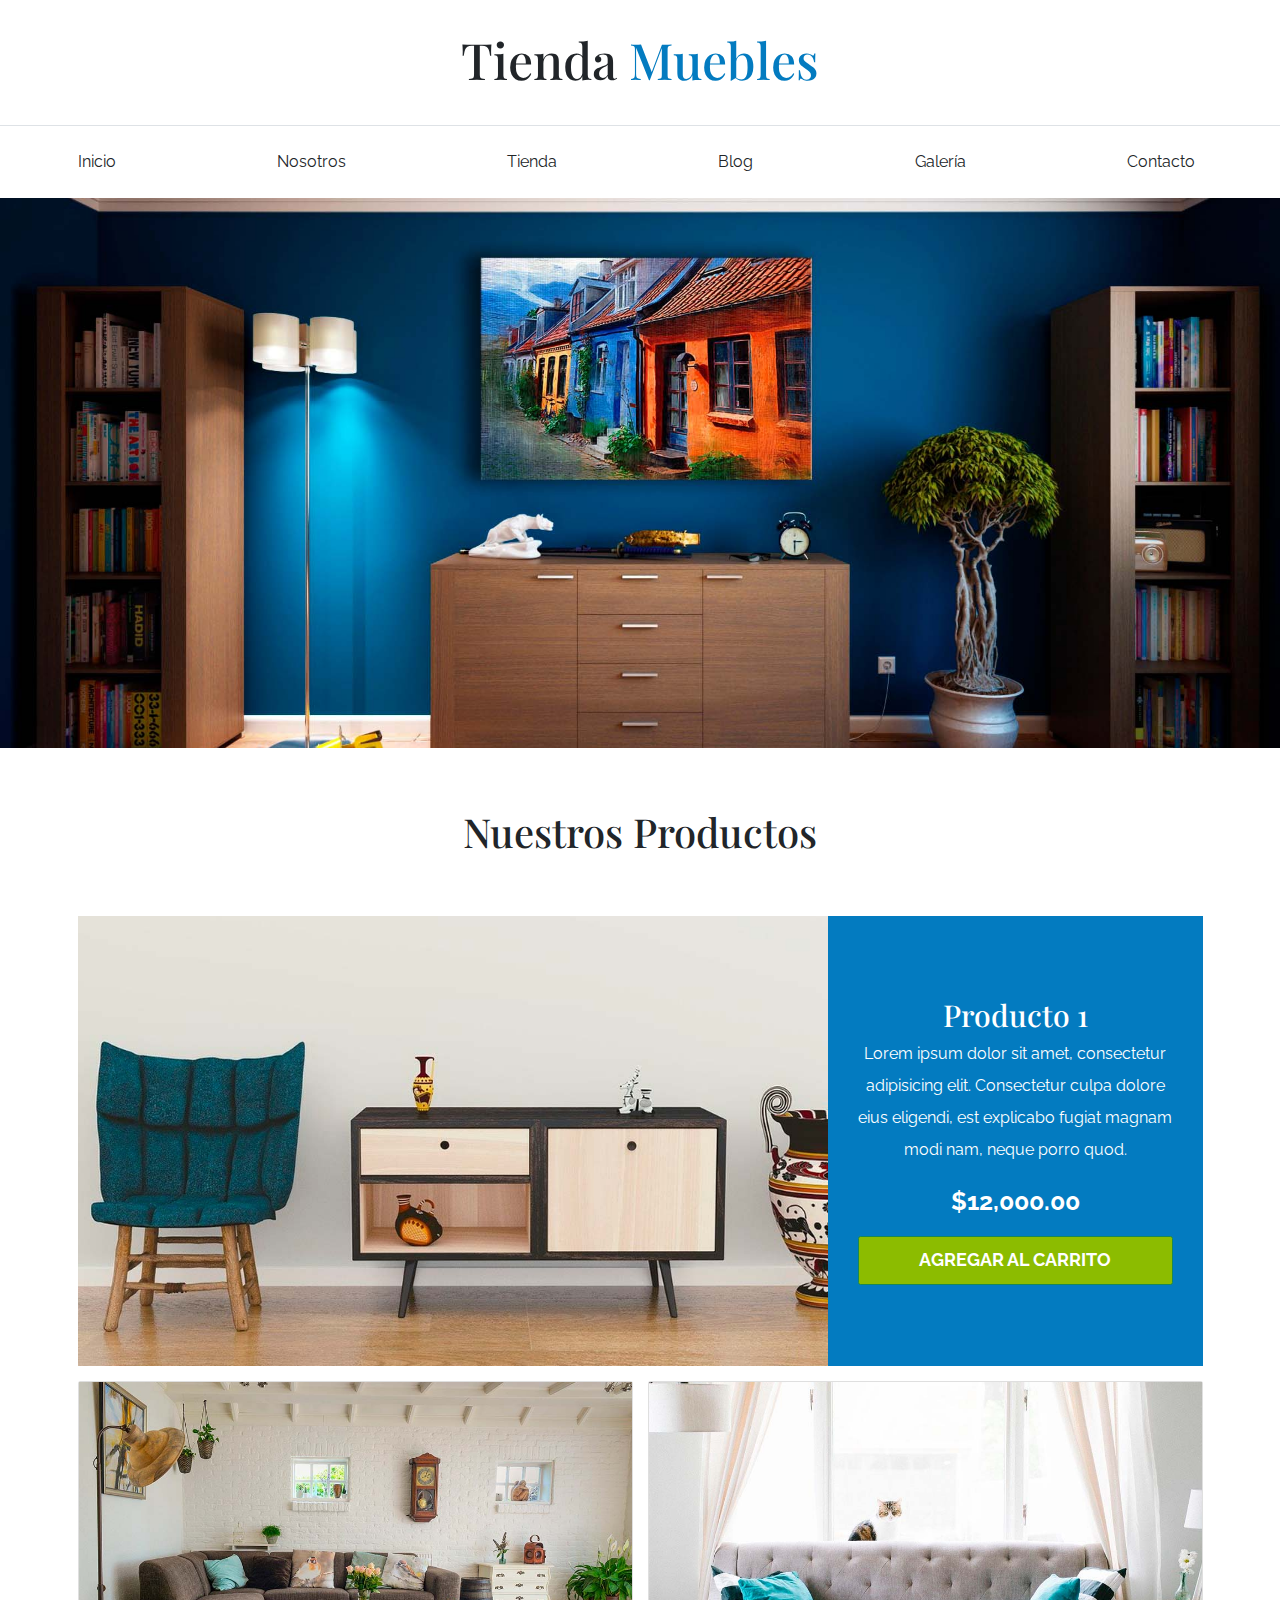
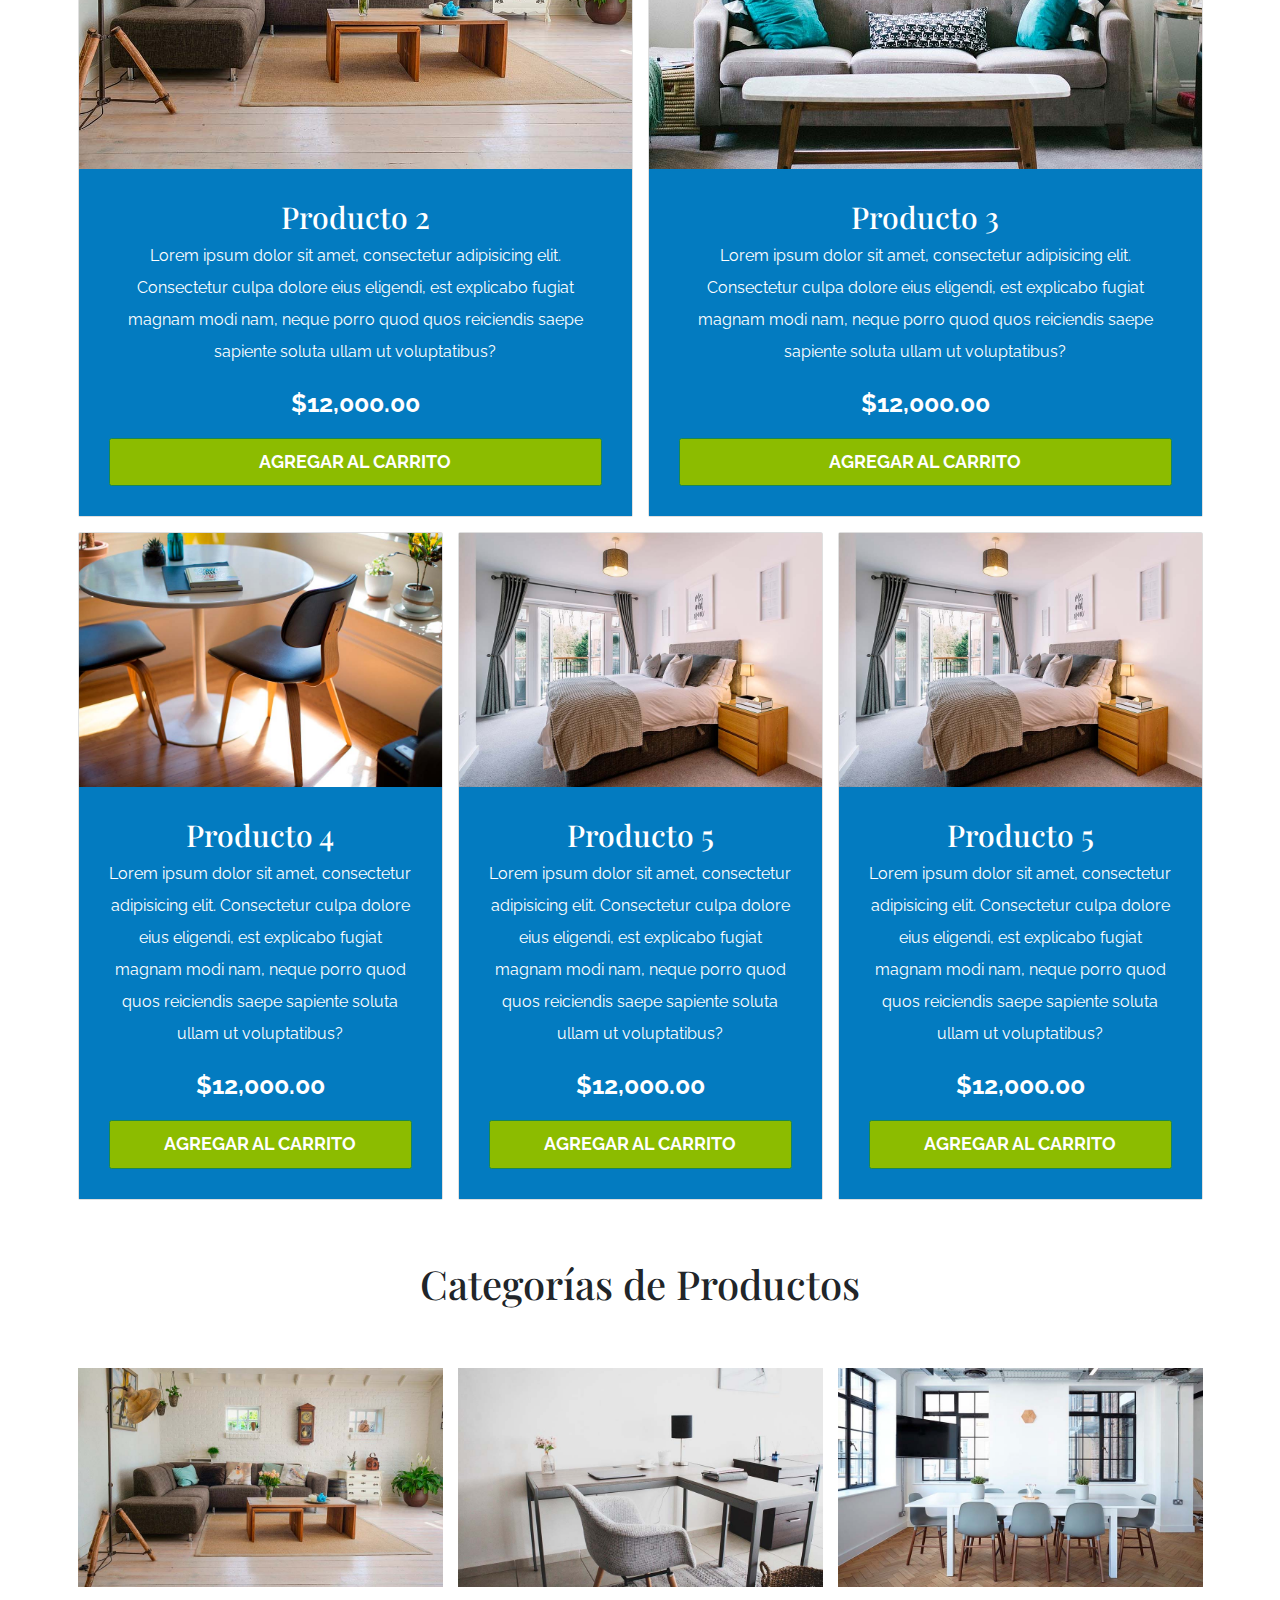
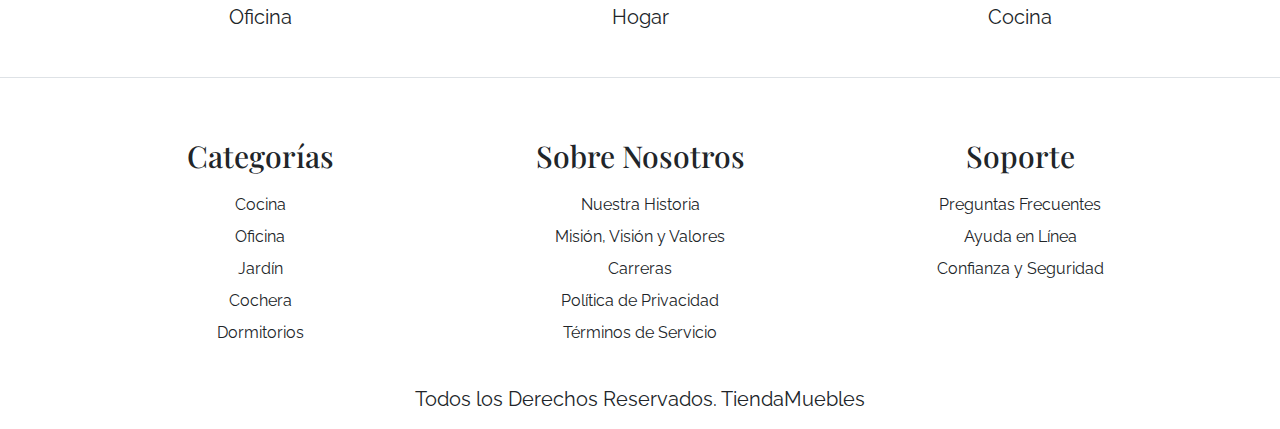
<file: index.html>
<!doctype html>
<html lang="en">
<head>
    <meta charset="UTF-8">
    <meta name="viewport"
          content="width=device-width, user-scalable=no, initial-scale=1.0, maximum-scale=1.0, minimum-scale=1.0">
    <meta http-equiv="X-UA-Compatible" content="ie=edge">
    <title>Ecommerce- Inicio</title>
    <link rel="preconnect" href="https://fonts.googleapis.com">
    <link rel="preconnect" href="https://fonts.gstatic.com" crossorigin>
    <link href="https://fonts.googleapis.com/css2?family=Open+Sans&family=PT+Sans:wght@400;700&family=Playfair+Display:wght@700&family=Raleway:wght@400;700;900&display=swap"
          rel="stylesheet">
    <link rel="stylesheet" href="css/bootstrap.min.css">
    <link rel="stylesheet" href="css/app.css">
</head>
<body>
<header class="py-5">
    <h1 class="text-center">Tienda <span class="text-primary">Muebles</span></h1>
</header>

<div class="border-top py-4">
    <div class="navbar navbar-expand-lg container navbar-light">
        <a href="index.html" class="navbar-brand d-lg-none fs-2 fw-bold text-uppercase nombre-sitio">Tienda Muebles</a>

        <button class="navbar-toggler" data-bs-toggle="collapse" data-bs-target="#navegacion">
            <span class="navbar-toggler-icon"></span>
        </button>

        <div id="navegacion" class="collapse navbar-collapse">
            <nav class="navbar-nav container d-flex flex-md-row justify-content-md-between text-center">
                <a class="text-dark text-decoration-none" href="index.html">Inicio</a>
                <a class="text-dark text-decoration-none" href="nosotros.html">Nosotros</a>
                <a class="text-dark text-decoration-none" href="tienda.html">Tienda</a>
                <a class="text-dark text-decoration-none" href="blog.html">Blog</a>
                <a class="text-dark text-decoration-none" href="galeria.html">Galería</a>
                <a class="text-dark text-decoration-none" href="contacto.html">Contacto</a>
            </nav>
        </div>
    </div>
</div>

<div class="hero"></div>

<main class="container-xl py-5">
    <h2 class="text-center my-5">Nuestros Productos</h2>

    <div class="row g-0 pt-5 mb-4">
        <div class="col-md-8 producto">
            <img src="img/producto1.jpg" alt="producto 1" class="img-fluid">
        </div>

        <div class="col-md-4 bg-primary text-center p-5 text-white d-flex flex-column justify-content-center">
            <h3>Producto 1</h3>
            <p>Lorem ipsum dolor sit amet, consectetur adipisicing elit. Consectetur culpa dolore eius eligendi, est
                explicabo fugiat magnam modi nam, neque porro quod.</p>
            <p class="fs-1 fw-bold">$12,000.00</p>
            <a href="#" class="btn btn-success fs-3 fw-bold text-uppercase py-3">Agregar al Carrito</a>
        </div>
    </div>

    <div class="row mb-4">
        <div class="col-md-6 mb-4 mb-md-0">
            <div class="card">
                <img src="img/producto2.jpg" alt="producto 2">

                <div class="card-body text-center bg-primary text-white p-5">
                    <h3>Producto 2</h3>
                    <p>Lorem ipsum dolor sit amet, consectetur adipisicing elit. Consectetur culpa dolore eius eligendi,
                        est
                        explicabo fugiat magnam modi nam, neque porro quod quos reiciendis saepe sapiente soluta ullam
                        ut
                        voluptatibus?</p>
                    <p class="fs-1 fw-bold">$12,000.00</p>
                    <a href="#" class="btn btn-success fs-3 fw-bold text-uppercase py-3 d-block">Agregar al Carrito</a>
                </div>
            </div>
        </div>

        <div class="col-md-6">
            <div class="card">
                <img src="img/producto3.jpg" alt="producto 2">

                <div class="card-body text-center bg-primary text-white p-5">
                    <h3>Producto 3</h3>
                    <p>Lorem ipsum dolor sit amet, consectetur adipisicing elit. Consectetur culpa dolore eius eligendi,
                        est
                        explicabo fugiat magnam modi nam, neque porro quod quos reiciendis saepe sapiente soluta ullam
                        ut
                        voluptatibus?</p>
                    <p class="fs-1 fw-bold">$12,000.00</p>
                    <a href="#" class="btn btn-success fs-3 fw-bold text-uppercase py-3 d-block">Agregar al Carrito</a>
                </div>
            </div>
        </div>
    </div>

    <div class="row">
        <div class="col-md-4 mb-4 mb-md-0">
            <div class="card">
                <img src="img/producto4.jpg" alt="producto 3">

                <div class="card-body text-center bg-primary text-white p-5">
                    <h3>Producto 4</h3>
                    <p>Lorem ipsum dolor sit amet, consectetur adipisicing elit. Consectetur culpa dolore eius eligendi,
                        est
                        explicabo fugiat magnam modi nam, neque porro quod quos reiciendis saepe sapiente soluta ullam
                        ut
                        voluptatibus?</p>
                    <p class="fs-1 fw-bold">$12,000.00</p>
                    <a href="#" class="btn btn-success fs-3 fw-bold text-uppercase py-3 d-block">Agregar al Carrito</a>
                </div>
            </div>
        </div>

        <div class="col-md-4 mb-4 mb-md-0">
            <div class="card">
                <img src="img/producto5.jpg" alt="producto 4">

                <div class="card-body text-center bg-primary text-white p-5">
                    <h3>Producto 5</h3>
                    <p>Lorem ipsum dolor sit amet, consectetur adipisicing elit. Consectetur culpa dolore eius eligendi,
                        est
                        explicabo fugiat magnam modi nam, neque porro quod quos reiciendis saepe sapiente soluta ullam
                        ut
                        voluptatibus?</p>
                    <p class="fs-1 fw-bold">$12,000.00</p>
                    <a href="#" class="btn btn-success fs-3 fw-bold text-uppercase py-3 d-block">Agregar al Carrito</a>
                </div>
            </div>
        </div>

        <div class="col-md-4">
            <div class="card">
                <img src="img/producto5.jpg" alt="producto 5">

                <div class="card-body text-center bg-primary text-white p-5">
                    <h3>Producto 5</h3>
                    <p>Lorem ipsum dolor sit amet, consectetur adipisicing elit. Consectetur culpa dolore eius eligendi,
                        est
                        explicabo fugiat magnam modi nam, neque porro quod quos reiciendis saepe sapiente soluta ullam
                        ut
                        voluptatibus?</p>
                    <p class="fs-1 fw-bold">$12,000.00</p>
                    <a href="#" class="btn btn-success fs-3 fw-bold text-uppercase py-3 d-block">Agregar al Carrito</a>
                </div>
            </div>
        </div>
    </div>
</main>

<section class="container-xl">
    <h2 class="text-center py-5">Categorías de Productos</h2>

    <div class="row mt-5">
        <div class="col-md-4 categoria">
            <div class="overflow-hidden">
                <img src="img/categoria1.jpg" alt="categoria 1" class="img-fluid">
            </div>
            <a href="#" class="text-dark fs-2 text-decoration-none text-center d-block py-3">Oficina</a>
        </div>

        <div class="col-md-4 categoria">
            <div class="overflow-hidden">
                <img src="img/categoria2.jpg" alt="categoria 2" class="img-fluid">
            </div>
            <a href="#" class="text-dark fs-2 text-decoration-none text-center d-block py-3">Hogar</a>
        </div>

        <div class="col-md-4 categoria">
            <div class="overflow-hidden">
                <img src="img/categoria3.jpg" alt="categoria 3" class="img-fluid">
            </div>
            <a href="#" class="text-dark fs-2 text-decoration-none text-center d-block py-3">Cocina</a>
        </div>
    </div>
</section>

<footer class="mt-5 pt-5 border-top">
    <div class="container-xl mt-5">
        <div class="row">
            <div class="col-md-4 mb-4 mb-md-0 text-center">
                <h3 class="mb-4">Categorías</h3>

                <nav class="d-flex flex-column">
                    <a href="#" class="text-dark text-decoration-none">Cocina</a>
                    <a href="#" class="text-dark text-decoration-none">Oficina</a>
                    <a href="#" class="text-dark text-decoration-none">Jardín</a>
                    <a href="#" class="text-dark text-decoration-none">Cochera</a>
                    <a href="#" class="text-dark text-decoration-none">Dormitorios</a>
                </nav>
            </div>

            <div class="col-md-4 mb-4 mb-md-0 text-center">
                <h3 class="mb-4">Sobre Nosotros</h3>

                <nav class="d-flex flex-column">
                    <a href="#" class="text-dark text-decoration-none">Nuestra Historia</a>
                    <a href="#" class="text-dark text-decoration-none">Misión, Visión y Valores</a>
                    <a href="#" class="text-dark text-decoration-none">Carreras</a>
                    <a href="#" class="text-dark text-decoration-none">Política de Privacidad</a>
                    <a href="#" class="text-dark text-decoration-none">Términos de Servicio</a>
                </nav>
            </div>

            <div class="col-md-4 mb-4 mb-md-0 text-center">
                <h3 class="mb-4">Soporte</h3>

                <nav class="d-flex flex-column">
                    <a href="#" class="text-dark text-decoration-none">Preguntas Frecuentes</a>
                    <a href="#" class="text-dark text-decoration-none">Ayuda en Línea</a>
                    <a href="#" class="text-dark text-decoration-none">Confianza y Seguridad</a>
                </nav>
            </div>
        </div>

        <p class="mt-5 text-center fs-2">Todos los Derechos Reservados. TiendaMuebles</p>
    </div>
</footer>

<script src="js/bootstrap.bundle.min.js"></script>
</body>
</html>
</file>
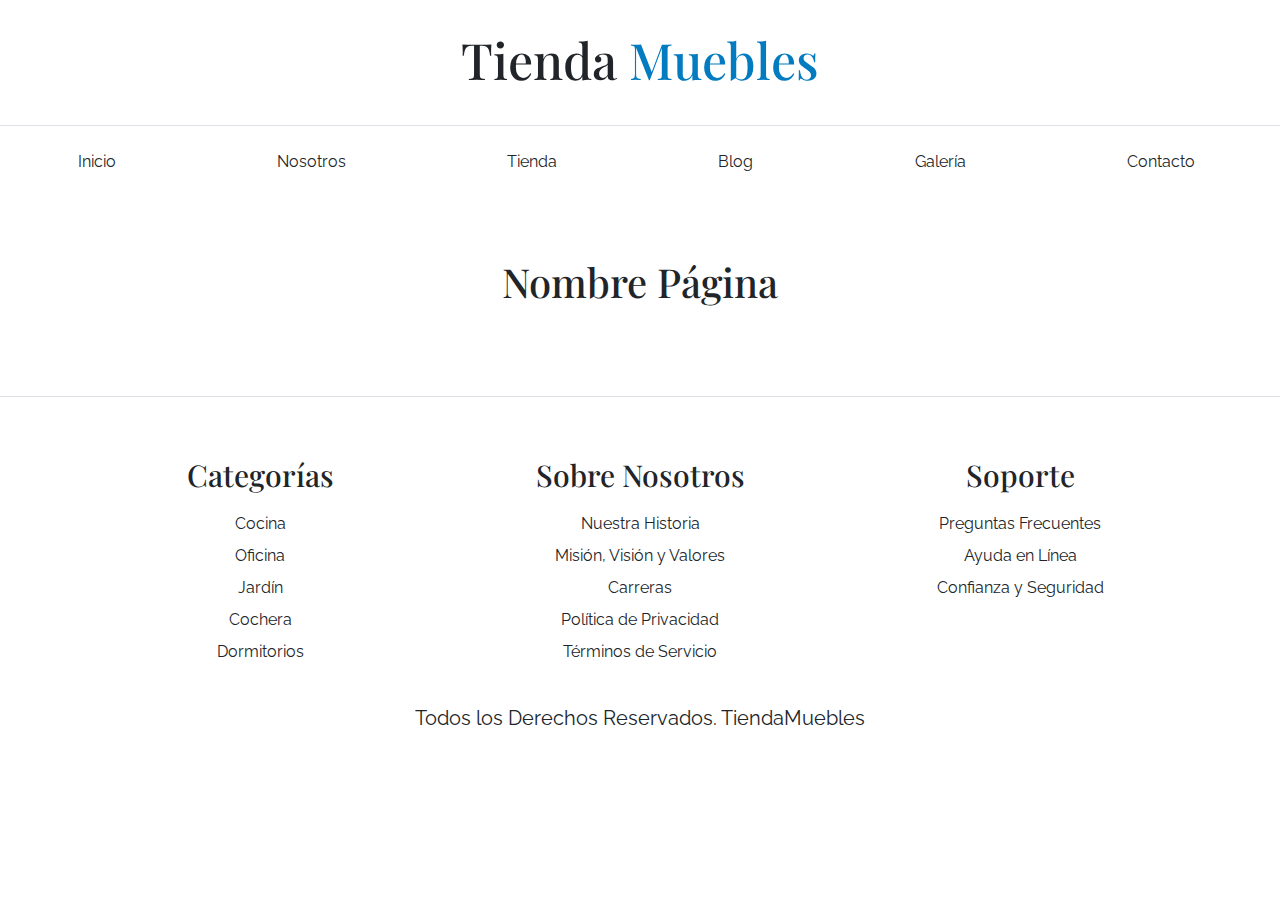
<file: base.html>
<!doctype html>
<html lang="en">
<head>
    <meta charset="UTF-8">
    <meta name="viewport"
          content="width=device-width, user-scalable=no, initial-scale=1.0, maximum-scale=1.0, minimum-scale=1.0">
    <meta http-equiv="X-UA-Compatible" content="ie=edge">
    <title>Nombre Página</title>
    <link rel="preconnect" href="https://fonts.googleapis.com">
    <link rel="preconnect" href="https://fonts.gstatic.com" crossorigin>
    <link href="https://fonts.googleapis.com/css2?family=Open+Sans&family=PT+Sans:wght@400;700&family=Playfair+Display:wght@700&family=Raleway:wght@400;700;900&display=swap"
          rel="stylesheet">
    <link rel="stylesheet" href="css/bootstrap.min.css">
    <link rel="stylesheet" href="css/app.css">
</head>
<body>
<header class="py-5">
    <h1 class="text-center">Tienda <span class="text-primary">Muebles</span></h1>
</header>

<div class="border-top py-4">
    <div class="navbar navbar-expand-lg container navbar-light">
        <a href="index.html" class="navbar-brand d-lg-none fs-2 fw-bold text-uppercase nombre-sitio">Tienda Muebles</a>

        <button class="navbar-toggler" data-bs-toggle="collapse" data-bs-target="#navegacion">
            <span class="navbar-toggler-icon"></span>
        </button>

        <div id="navegacion" class="collapse navbar-collapse">
            <nav class="navbar-nav container d-flex flex-md-row justify-content-md-between text-center">
                <a class="text-dark text-decoration-none" href="index.html">Inicio</a>
                <a class="text-dark text-decoration-none" href="nosotros.html">Nosotros</a>
                <a class="text-dark text-decoration-none" href="tienda.html">Tienda</a>
                <a class="text-dark text-decoration-none" href="blog.html">Blog</a>
                <a class="text-dark text-decoration-none" href="galeria.html">Galería</a>
                <a class="text-dark text-decoration-none" href="contacto.html">Contacto</a>
            </nav>
        </div>
    </div>
</div>

<main class="container-xl py-5">
    <h2 class="text-center my-5">Nombre Página</h2>

</main>

<footer class="mt-5 pt-5 border-top">
    <div class="container-xl mt-5">
        <div class="row">
            <div class="col-md-4 mb-4 mb-md-0 text-center">
                <h3 class="mb-4">Categorías</h3>

                <nav class="d-flex flex-column">
                    <a href="#" class="text-dark text-decoration-none">Cocina</a>
                    <a href="#" class="text-dark text-decoration-none">Oficina</a>
                    <a href="#" class="text-dark text-decoration-none">Jardín</a>
                    <a href="#" class="text-dark text-decoration-none">Cochera</a>
                    <a href="#" class="text-dark text-decoration-none">Dormitorios</a>
                </nav>
            </div>

            <div class="col-md-4 mb-4 mb-md-0 text-center">
                <h3 class="mb-4">Sobre Nosotros</h3>

                <nav class="d-flex flex-column">
                    <a href="#" class="text-dark text-decoration-none">Nuestra Historia</a>
                    <a href="#" class="text-dark text-decoration-none">Misión, Visión y Valores</a>
                    <a href="#" class="text-dark text-decoration-none">Carreras</a>
                    <a href="#" class="text-dark text-decoration-none">Política de Privacidad</a>
                    <a href="#" class="text-dark text-decoration-none">Términos de Servicio</a>
                </nav>
            </div>

            <div class="col-md-4 mb-4 mb-md-0 text-center">
                <h3 class="mb-4">Soporte</h3>

                <nav class="d-flex flex-column">
                    <a href="#" class="text-dark text-decoration-none">Preguntas Frecuentes</a>
                    <a href="#" class="text-dark text-decoration-none">Ayuda en Línea</a>
                    <a href="#" class="text-dark text-decoration-none">Confianza y Seguridad</a>
                </nav>
            </div>
        </div>

        <p class="mt-5 text-center fs-2">Todos los Derechos Reservados. TiendaMuebles</p>
    </div>
</footer>

<script src="js/bootstrap.bundle.min.js"></script>
</body>
</html>
</file>
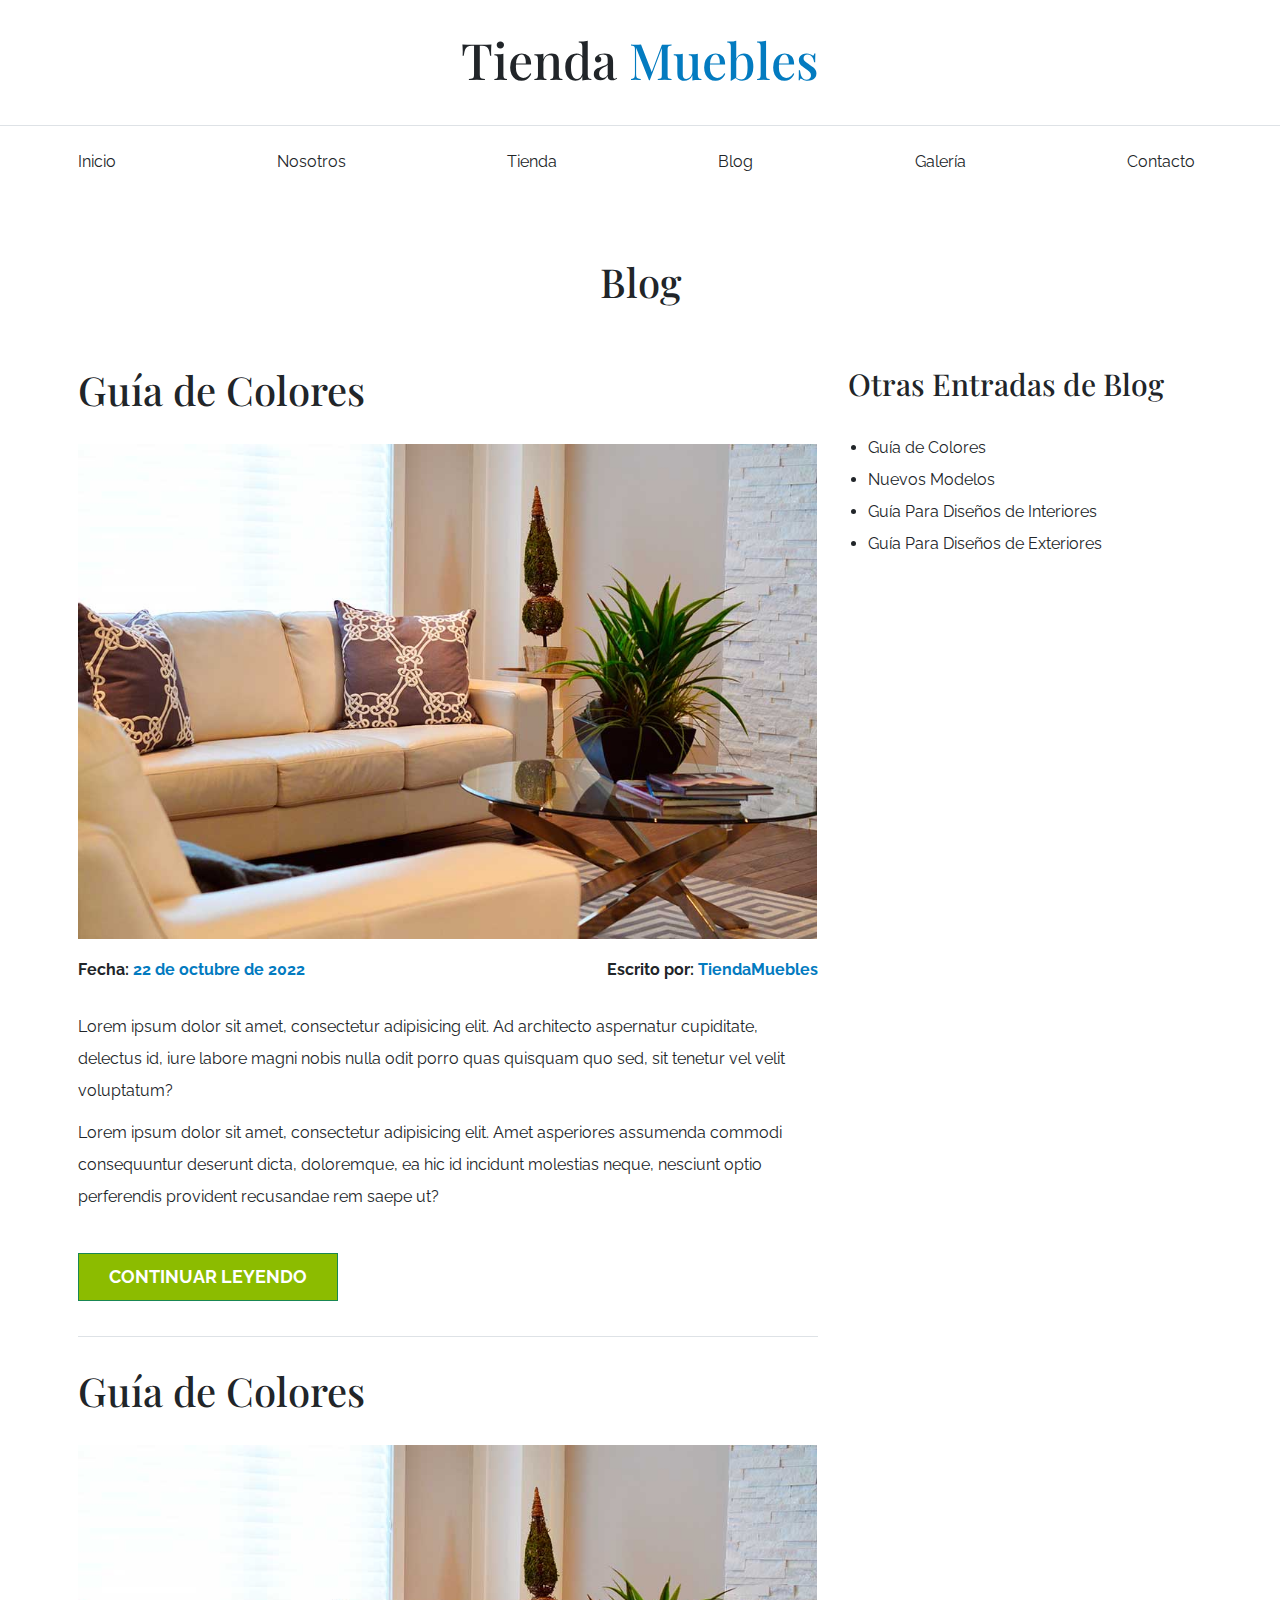
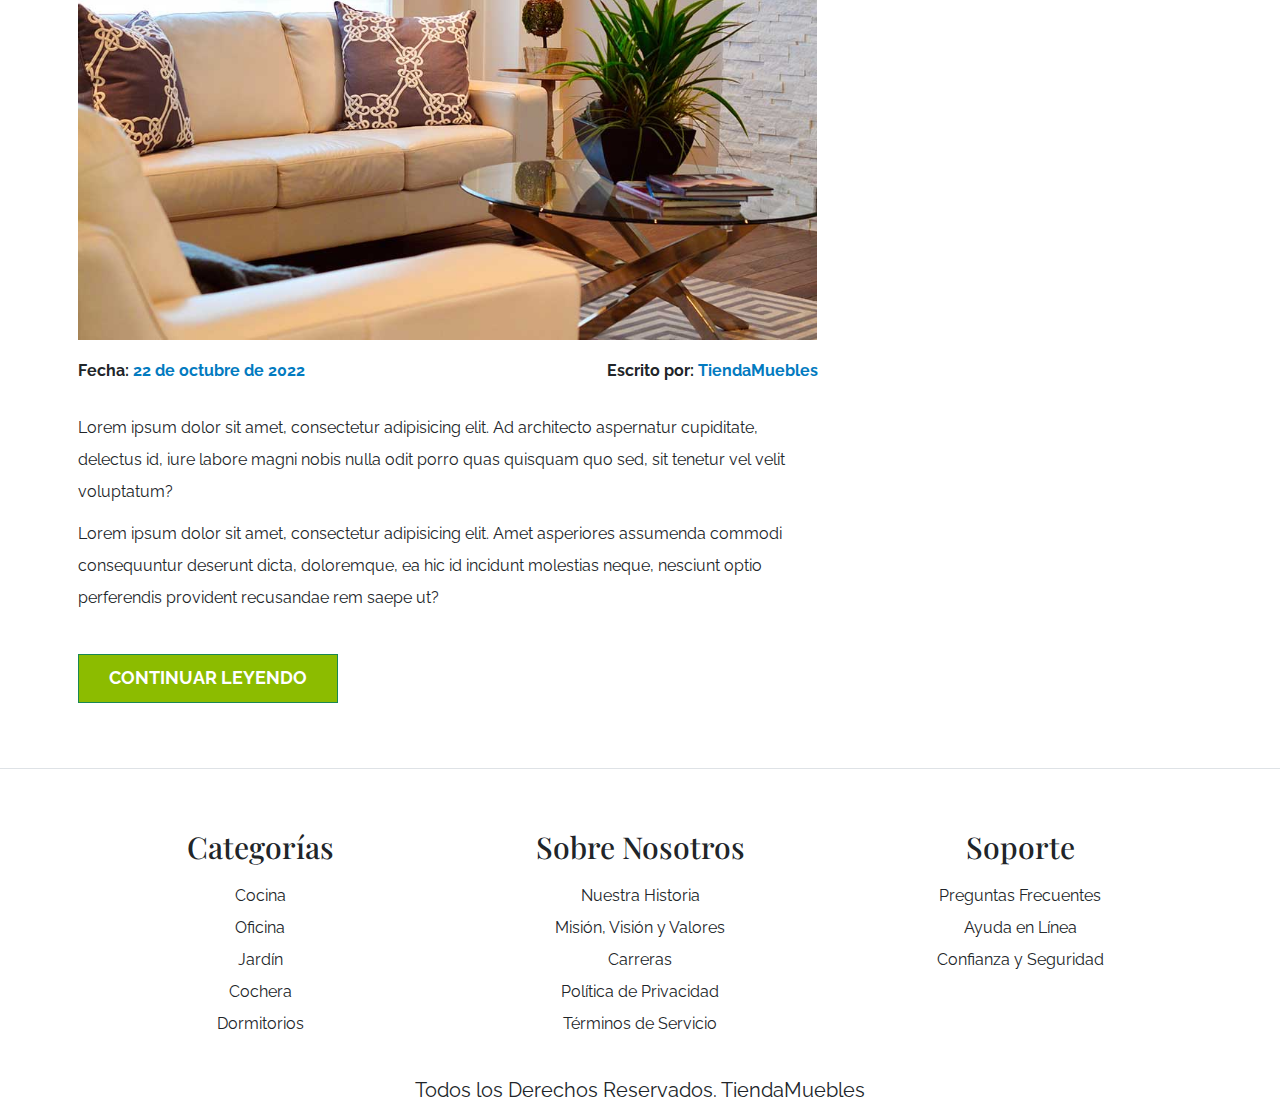
<file: blog.html>
<!doctype html>
<html lang="en">
<head>
    <meta charset="UTF-8">
    <meta name="viewport"
          content="width=device-width, user-scalable=no, initial-scale=1.0, maximum-scale=1.0, minimum-scale=1.0">
    <meta http-equiv="X-UA-Compatible" content="ie=edge">
    <title>Ecommerce - Blog</title>
    <link rel="preconnect" href="https://fonts.googleapis.com">
    <link rel="preconnect" href="https://fonts.gstatic.com" crossorigin>
    <link href="https://fonts.googleapis.com/css2?family=Open+Sans&family=PT+Sans:wght@400;700&family=Playfair+Display:wght@700&family=Raleway:wght@400;700;900&display=swap"
          rel="stylesheet">
    <link rel="stylesheet" href="css/bootstrap.min.css">
    <link rel="stylesheet" href="css/app.css">
</head>
<body>
<header class="py-5">
    <h1 class="text-center">Tienda <span class="text-primary">Muebles</span></h1>
</header>

<div class="border-top py-4">
    <div class="navbar navbar-expand-lg container navbar-light">
        <a href="index.html" class="navbar-brand d-lg-none fs-2 fw-bold text-uppercase nombre-sitio">Tienda Muebles</a>

        <button class="navbar-toggler" data-bs-toggle="collapse" data-bs-target="#navegacion">
            <span class="navbar-toggler-icon"></span>
        </button>

        <div id="navegacion" class="collapse navbar-collapse">
            <nav class="navbar-nav container d-flex flex-md-row justify-content-md-between text-center">
                <a class="text-dark text-decoration-none" href="index.html">Inicio</a>
                <a class="text-dark text-decoration-none" href="nosotros.html">Nosotros</a>
                <a class="text-dark text-decoration-none" href="tienda.html">Tienda</a>
                <a class="text-dark text-decoration-none" href="blog.html">Blog</a>
                <a class="text-dark text-decoration-none" href="galeria.html">Galería</a>
                <a class="text-dark text-decoration-none" href="contacto.html">Contacto</a>
            </nav>
        </div>
    </div>
</div>

<section class="container-xl py-5">
    <h2 class="text-center my-5">Blog</h2>

    <div class="row mt-5 gx-5">
        <main class="col-md-8 order-1 order-md-0">
            <article class="mb-2 pb-5">
                <h2 class="my-5">Guía de Colores</h2>

                <img src="img/nosotros.jpg" alt="imagen blog" class="img-fluid">

                <div class="d-flex flex-column flex-md-row justify-content-md-between my-4">
                    <p class="fw-bold">Fecha: <span class="text-primary">22 de octubre de 2022</span></p>
                    <p class="fw-bold">Escrito por: <span class="text-primary">TiendaMuebles</span></p>
                </div>

                <p>Lorem ipsum dolor sit amet, consectetur adipisicing elit. Ad architecto aspernatur cupiditate,
                    delectus id, iure labore magni nobis nulla odit porro quas quisquam quo sed, sit tenetur vel velit
                    voluptatum?</p>
                <p>Lorem ipsum dolor sit amet, consectetur adipisicing elit. Amet asperiores assumenda commodi
                    consequuntur deserunt dicta, doloremque, ea hic id incidunt molestias neque, nesciunt optio
                    perferendis provident recusandae rem saepe ut?</p>

                <a href="entrada.html" class="btn btn-success px-5 py-3 fs-3 text-uppercase fw-bold rounded-0 d-block d-md-inline-block mt-5">Continuar Leyendo</a>
            </article>

            <article class="mb-2 border-top">
                <h2 class="my-5">Guía de Colores</h2>

                <img src="img/nosotros.jpg" alt="imagen blog" class="img-fluid">

                <div class="d-flex flex-column flex-md-row justify-content-md-between my-4">
                    <p class="fw-bold">Fecha: <span class="text-primary">22 de octubre de 2022</span></p>
                    <p class="fw-bold">Escrito por: <span class="text-primary">TiendaMuebles</span></p>
                </div>

                <p>Lorem ipsum dolor sit amet, consectetur adipisicing elit. Ad architecto aspernatur cupiditate,
                    delectus id, iure labore magni nobis nulla odit porro quas quisquam quo sed, sit tenetur vel velit
                    voluptatum?</p>
                <p>Lorem ipsum dolor sit amet, consectetur adipisicing elit. Amet asperiores assumenda commodi
                    consequuntur deserunt dicta, doloremque, ea hic id incidunt molestias neque, nesciunt optio
                    perferendis provident recusandae rem saepe ut?</p>

                <a href="entrada.html" class="btn btn-success px-5 py-3 fs-3 text-uppercase fw-bold rounded-0 d-block d-md-inline-block mt-5">Continuar Leyendo</a>
            </article>
        </main>

        <aside class="col-md-4">
            <h3 class="my-5">Otras Entradas de Blog</h3>

            <ul class="mt-5">
                <li>
                    <a href="#" class="text-dark text-decoration-none">Guía de Colores</a>
                </li>
                <li>
                    <a href="#" class="text-dark text-decoration-none">Nuevos Modelos</a>
                </li>
                <li>
                    <a href="#" class="text-dark text-decoration-none">Guía Para Diseños de Interiores</a>
                </li>
                <li>
                    <a href="#" class="text-dark text-decoration-none">Guía Para Diseños de Exteriores</a>
                </li>
            </ul>
        </aside>
    </div>
</section>

<footer class="mt-5 pt-5 border-top">
    <div class="container-xl mt-5">
        <div class="row">
            <div class="col-md-4 mb-4 mb-md-0 text-center">
                <h3 class="mb-4">Categorías</h3>

                <nav class="d-flex flex-column">
                    <a href="#" class="text-dark text-decoration-none">Cocina</a>
                    <a href="#" class="text-dark text-decoration-none">Oficina</a>
                    <a href="#" class="text-dark text-decoration-none">Jardín</a>
                    <a href="#" class="text-dark text-decoration-none">Cochera</a>
                    <a href="#" class="text-dark text-decoration-none">Dormitorios</a>
                </nav>
            </div>

            <div class="col-md-4 mb-4 mb-md-0 text-center">
                <h3 class="mb-4">Sobre Nosotros</h3>

                <nav class="d-flex flex-column">
                    <a href="#" class="text-dark text-decoration-none">Nuestra Historia</a>
                    <a href="#" class="text-dark text-decoration-none">Misión, Visión y Valores</a>
                    <a href="#" class="text-dark text-decoration-none">Carreras</a>
                    <a href="#" class="text-dark text-decoration-none">Política de Privacidad</a>
                    <a href="#" class="text-dark text-decoration-none">Términos de Servicio</a>
                </nav>
            </div>

            <div class="col-md-4 mb-4 mb-md-0 text-center">
                <h3 class="mb-4">Soporte</h3>

                <nav class="d-flex flex-column">
                    <a href="#" class="text-dark text-decoration-none">Preguntas Frecuentes</a>
                    <a href="#" class="text-dark text-decoration-none">Ayuda en Línea</a>
                    <a href="#" class="text-dark text-decoration-none">Confianza y Seguridad</a>
                </nav>
            </div>
        </div>

        <p class="mt-5 text-center fs-2">Todos los Derechos Reservados. TiendaMuebles</p>
    </div>
</footer>

<script src="js/bootstrap.bundle.min.js"></script>
</body>
</html>
</file>
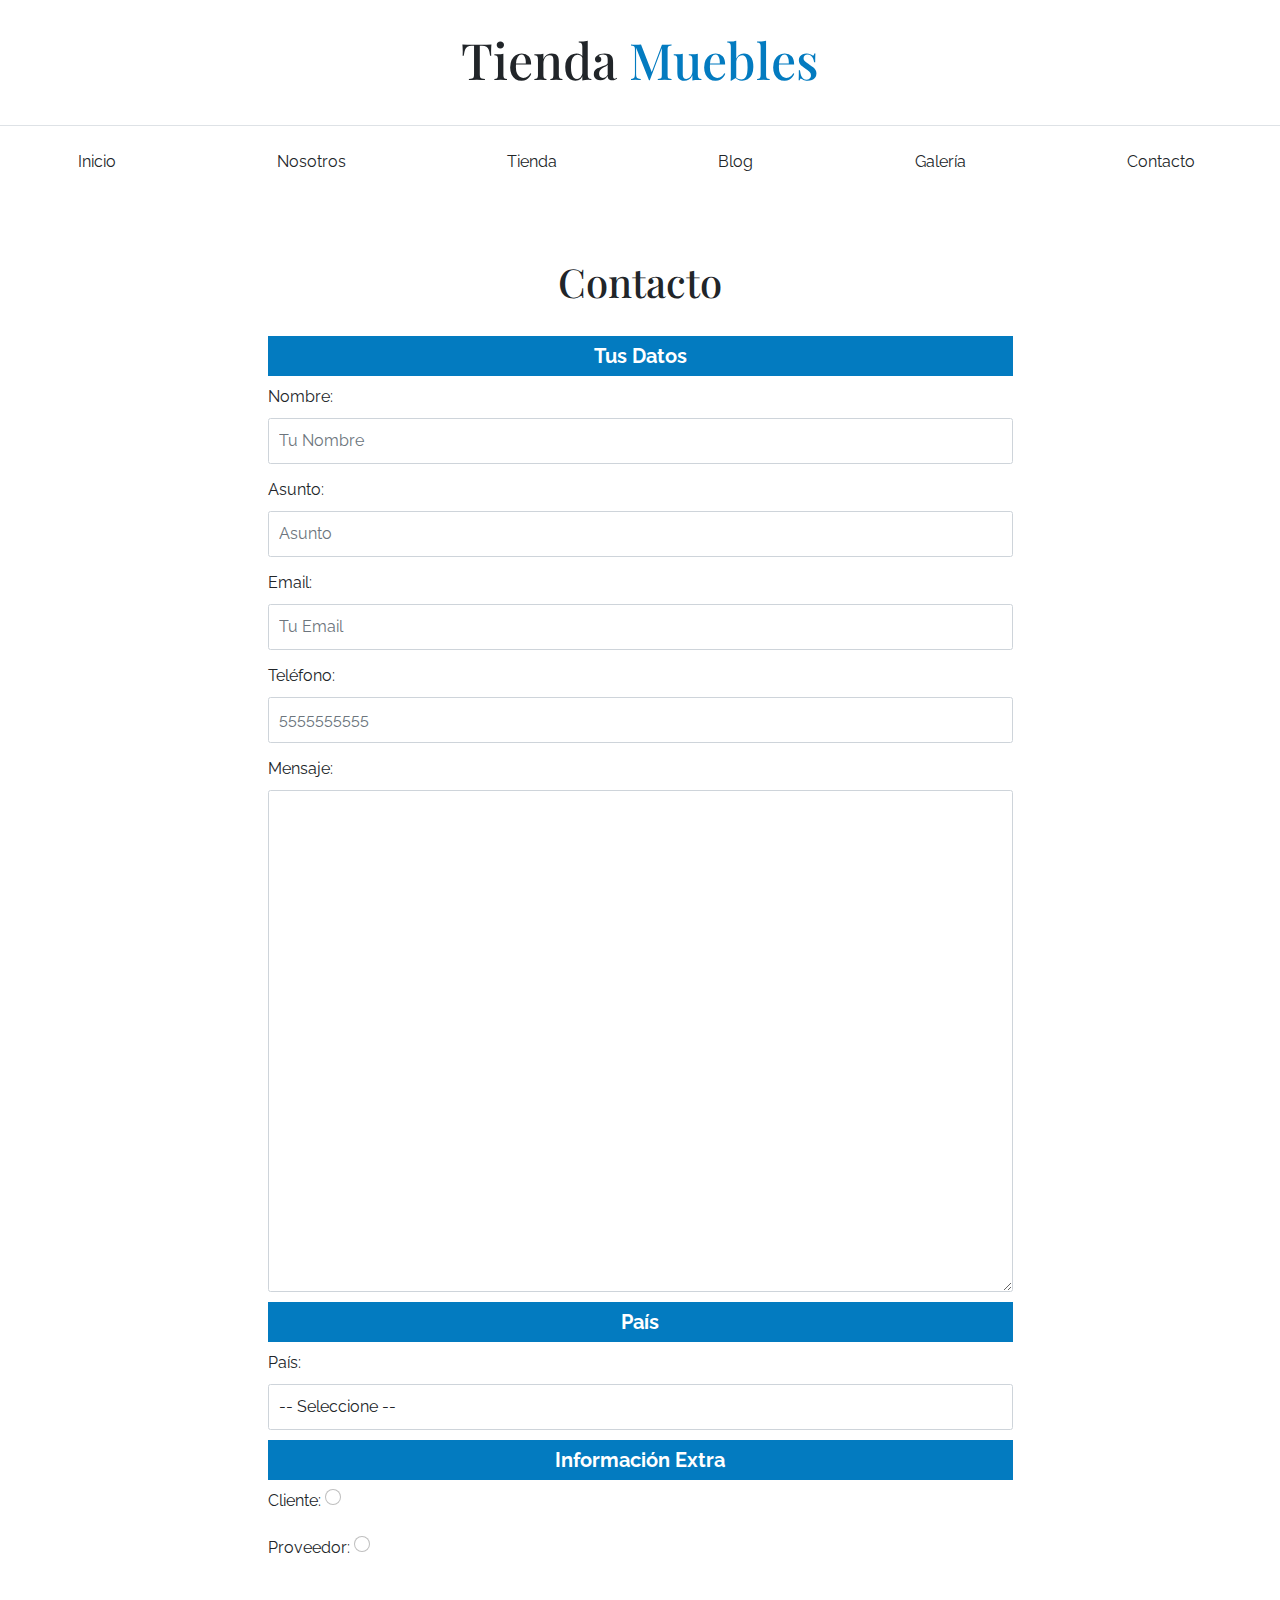
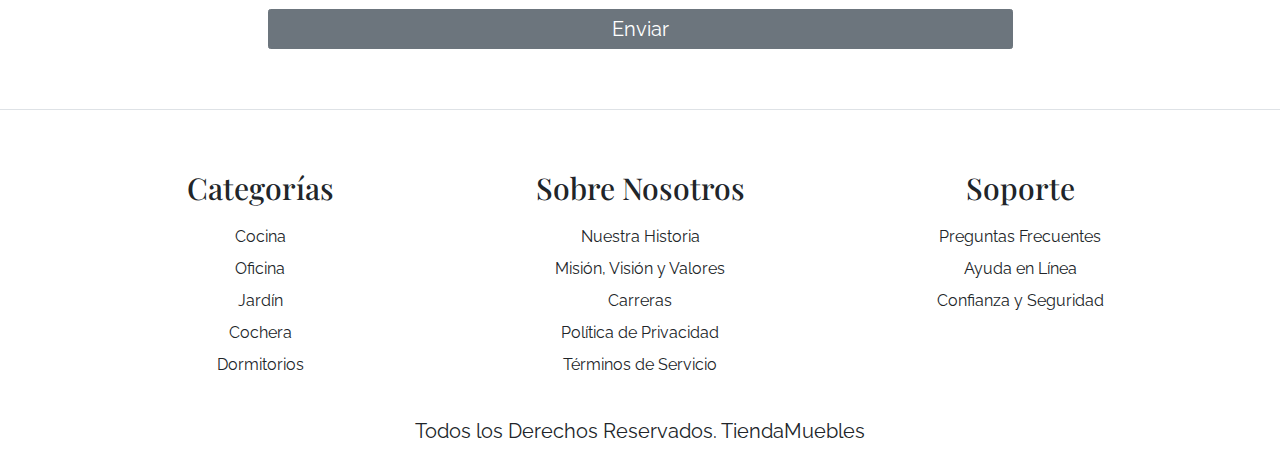
<file: contacto.html>
<!doctype html>
<html lang="en">
<head>
    <meta charset="UTF-8">
    <meta name="viewport"
          content="width=device-width, user-scalable=no, initial-scale=1.0, maximum-scale=1.0, minimum-scale=1.0">
    <meta http-equiv="X-UA-Compatible" content="ie=edge">
    <title>Ecommerce - Contacto</title>
    <link rel="preconnect" href="https://fonts.googleapis.com">
    <link rel="preconnect" href="https://fonts.gstatic.com" crossorigin>
    <link href="https://fonts.googleapis.com/css2?family=Open+Sans&family=PT+Sans:wght@400;700&family=Playfair+Display:wght@700&family=Raleway:wght@400;700;900&display=swap"
          rel="stylesheet">
    <link rel="stylesheet" href="css/bootstrap.min.css">
    <link rel="stylesheet" href="css/app.css">
</head>
<body>
<header class="py-5">
    <h1 class="text-center">Tienda <span class="text-primary">Muebles</span></h1>
</header>

<div class="border-top py-4">
    <div class="navbar navbar-expand-lg container navbar-light">
        <a href="index.html" class="navbar-brand d-lg-none fs-2 fw-bold text-uppercase nombre-sitio">Tienda Muebles</a>

        <button class="navbar-toggler" data-bs-toggle="collapse" data-bs-target="#navegacion">
            <span class="navbar-toggler-icon"></span>
        </button>

        <div id="navegacion" class="collapse navbar-collapse">
            <nav class="navbar-nav container d-flex flex-md-row justify-content-md-between text-center">
                <a class="text-dark text-decoration-none" href="index.html">Inicio</a>
                <a class="text-dark text-decoration-none" href="nosotros.html">Nosotros</a>
                <a class="text-dark text-decoration-none" href="tienda.html">Tienda</a>
                <a class="text-dark text-decoration-none" href="blog.html">Blog</a>
                <a class="text-dark text-decoration-none" href="galeria.html">Galería</a>
                <a class="text-dark text-decoration-none" href="contacto.html">Contacto</a>
            </nav>
        </div>
    </div>
</div>

<main class="container-xl py-5">
    <h2 class="text-center my-5">Contacto</h2>

    <div class="row justify-content-center">
        <form class="col-md-8 needs-validation" novalidate>
            <fieldset>
                <legend class="bg-primary text-center text-white fs-2 fw-bold">Tus Datos</legend>

                <div class="mb-3">
                    <label for="nombre" class="form-label">
                        Nombre:
                    </label>
                    <input type="text" class="form-control" id="nombre" placeholder="Tu Nombre" required>
                    <span class="invalid-feedback">Este campo es obligatorio</span>
                </div>

                <div class="mb-3">
                    <label for="asunto" class="form-label">
                        Asunto:
                    </label>
                    <input type="text" class="form-control" id="asunto" placeholder="Asunto" required>
                    <span class="invalid-feedback">Este campo es obligatorio</span>
                </div>

                <div class="mb-3">
                    <label for="email" class="form-label">
                        Email:
                    </label>
                    <input type="email" class="form-control" id="email" placeholder="Tu Email" required>
                    <span class="invalid-feedback">Este campo es obligatorio</span>
                </div>

                <div class="mb-3">
                    <label for="telefono" class="form-label">
                        Teléfono:
                    </label>
                    <input type="tel" class="form-control" id="telefono" placeholder="5555555555" required>
                    <span class="invalid-feedback">Este campo es obligatorio</span>
                </div>

                <div class="mb-3">
                    <label for="mensaje" class="form-label">
                        Mensaje:
                    </label>
                    <textarea class="form-control" rows="20" id="mensaje"></textarea>
                    <span class="valid-feedback">Correcto</span>
                </div>
            </fieldset>

            <fieldset>
                <legend class="bg-primary text-center text-white fs-2 fw-bold">País</legend>

                <div class="mb-3">
                    <label for="pais" class="form-label">
                        País:
                    </label>
                    <select class="form-control" id="pais">
                        <option value="" selected disabled>-- Seleccione --</option>
                        <option value="MX">México</option>
                        <option value="PR">Perú</option>
                        <option value="CO">Colombia</option>
                        <option value="AR">Argentina</option>
                        <option value="ES">España</option>
                        <option value="CL">Chile</option>
                    </select>
                </div>
            </fieldset>

            <fieldset>
                <legend class="bg-primary text-center text-white fs-2 fw-bold">Información Extra</legend>

                <div class="mb-3">
                    <label for="cliente" class="form-label">
                        Cliente:
                    </label>
                    <input type="radio" class="form-check-input" id="cliente" name="tipo">
                </div>

                <div class="mb-3">
                    <label for="proveedor" class="form-label">
                        Proveedor:
                    </label>
                    <input type="radio" class="form-check-input" id="proveedor" name="tipo">
                </div>

                <input type="submit" class="btn btn-secondary fs-2 px-5 mt-5 w-100" value="Enviar">
            </fieldset>
        </form>
    </div>
</main>

<footer class="mt-5 pt-5 border-top">
    <div class="container-xl mt-5">
        <div class="row">
            <div class="col-md-4 mb-4 mb-md-0 text-center">
                <h3 class="mb-4">Categorías</h3>

                <nav class="d-flex flex-column">
                    <a href="#" class="text-dark text-decoration-none">Cocina</a>
                    <a href="#" class="text-dark text-decoration-none">Oficina</a>
                    <a href="#" class="text-dark text-decoration-none">Jardín</a>
                    <a href="#" class="text-dark text-decoration-none">Cochera</a>
                    <a href="#" class="text-dark text-decoration-none">Dormitorios</a>
                </nav>
            </div>

            <div class="col-md-4 mb-4 mb-md-0 text-center">
                <h3 class="mb-4">Sobre Nosotros</h3>

                <nav class="d-flex flex-column">
                    <a href="#" class="text-dark text-decoration-none">Nuestra Historia</a>
                    <a href="#" class="text-dark text-decoration-none">Misión, Visión y Valores</a>
                    <a href="#" class="text-dark text-decoration-none">Carreras</a>
                    <a href="#" class="text-dark text-decoration-none">Política de Privacidad</a>
                    <a href="#" class="text-dark text-decoration-none">Términos de Servicio</a>
                </nav>
            </div>

            <div class="col-md-4 mb-4 mb-md-0 text-center">
                <h3 class="mb-4">Soporte</h3>

                <nav class="d-flex flex-column">
                    <a href="#" class="text-dark text-decoration-none">Preguntas Frecuentes</a>
                    <a href="#" class="text-dark text-decoration-none">Ayuda en Línea</a>
                    <a href="#" class="text-dark text-decoration-none">Confianza y Seguridad</a>
                </nav>
            </div>
        </div>

        <p class="mt-5 text-center fs-2">Todos los Derechos Reservados. TiendaMuebles</p>
    </div>
</footer>

<script src="js/bootstrap.bundle.min.js"></script>
<script src="js/app.js"></script>
</body>
</html>
</file>
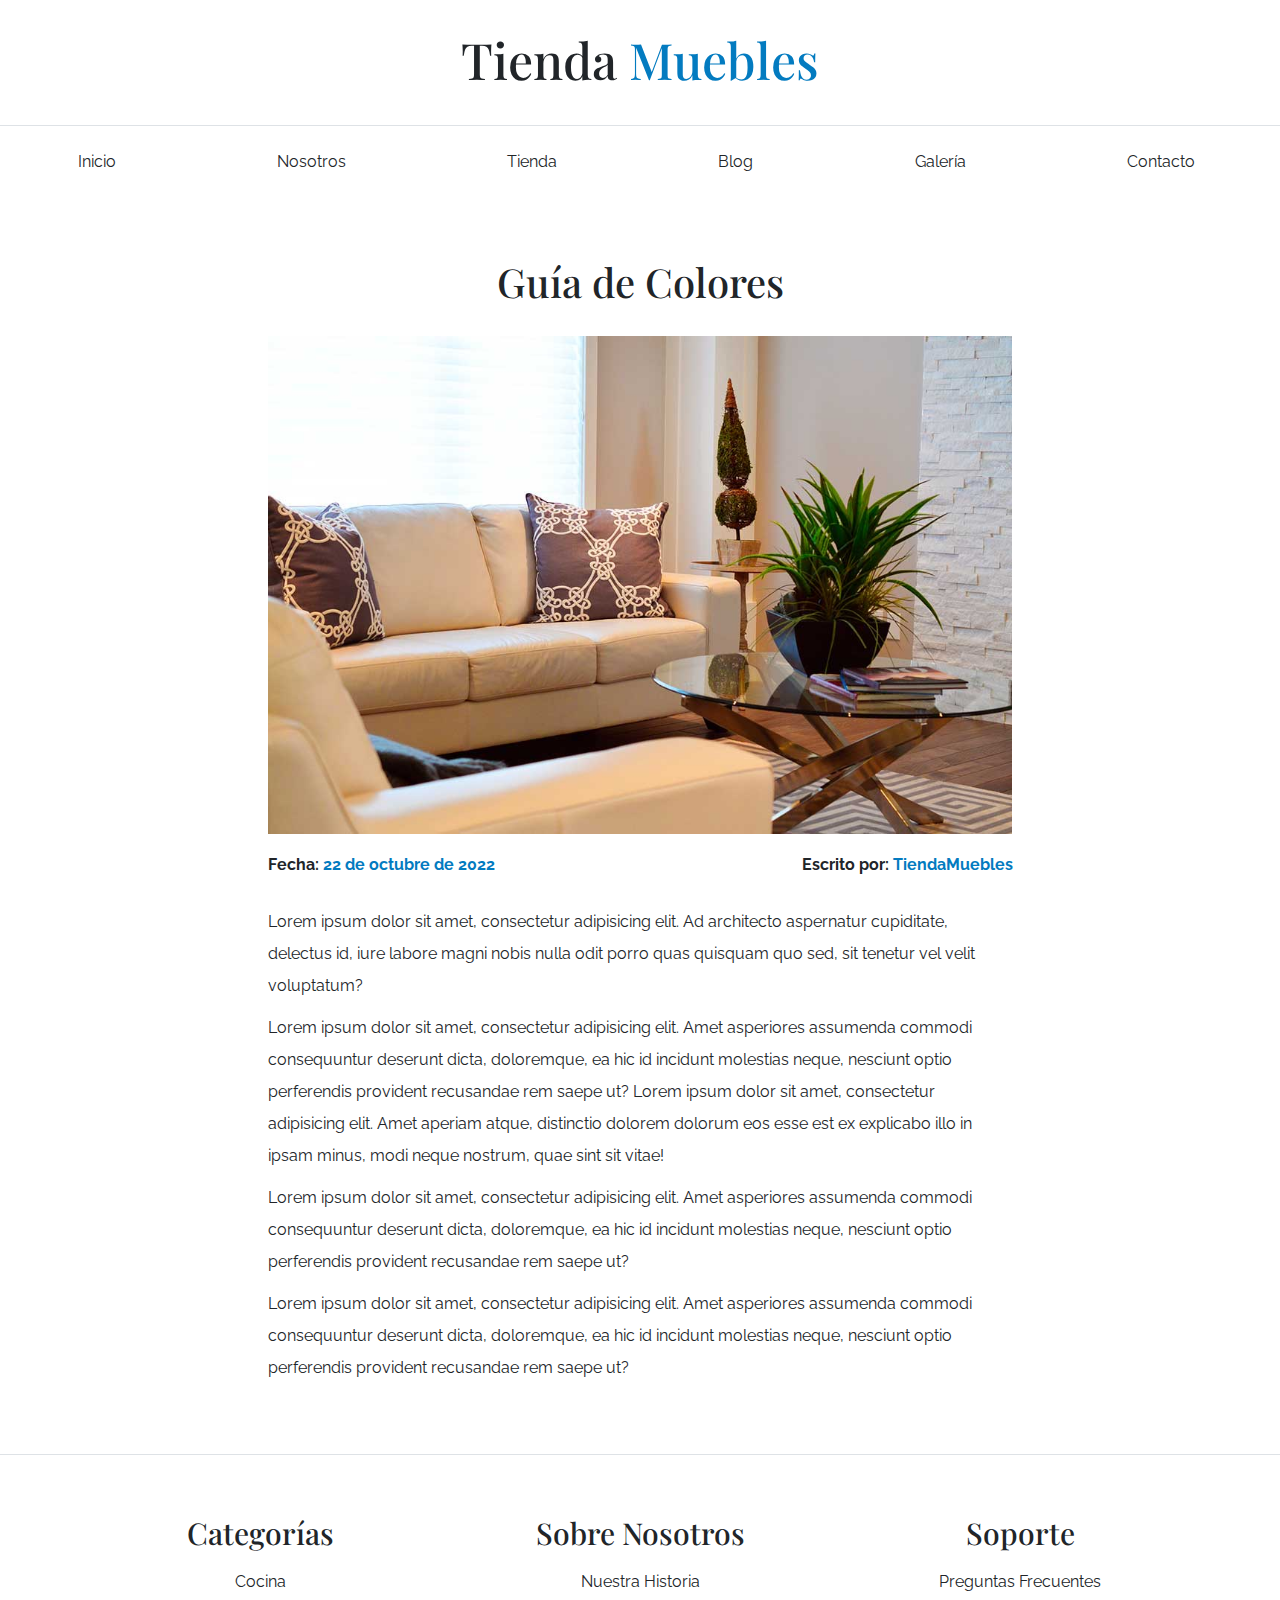
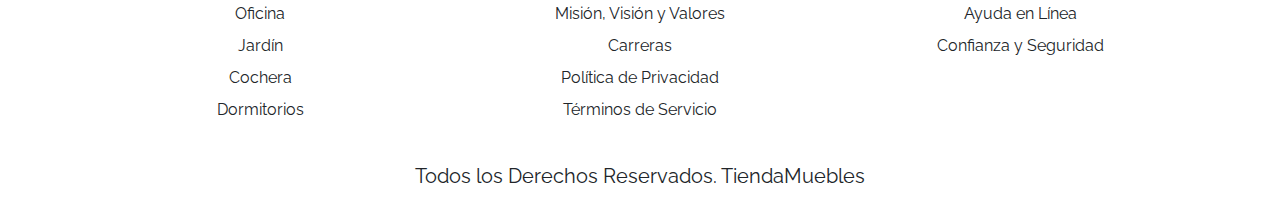
<file: entrada.html>
<!doctype html>
<html lang="en">
<head>
    <meta charset="UTF-8">
    <meta name="viewport"
          content="width=device-width, user-scalable=no, initial-scale=1.0, maximum-scale=1.0, minimum-scale=1.0">
    <meta http-equiv="X-UA-Compatible" content="ie=edge">
    <title>Ecommerce - Entrada</title>
    <link rel="preconnect" href="https://fonts.googleapis.com">
    <link rel="preconnect" href="https://fonts.gstatic.com" crossorigin>
    <link href="https://fonts.googleapis.com/css2?family=Open+Sans&family=PT+Sans:wght@400;700&family=Playfair+Display:wght@700&family=Raleway:wght@400;700;900&display=swap"
          rel="stylesheet">
    <link rel="stylesheet" href="css/bootstrap.min.css">
    <link rel="stylesheet" href="css/app.css">
</head>
<body>
<header class="py-5">
    <h1 class="text-center">Tienda <span class="text-primary">Muebles</span></h1>
</header>

<div class="border-top py-4">
    <div class="navbar navbar-expand-lg container navbar-light">
        <a href="index.html" class="navbar-brand d-lg-none fs-2 fw-bold text-uppercase nombre-sitio">Tienda Muebles</a>

        <button class="navbar-toggler" data-bs-toggle="collapse" data-bs-target="#navegacion">
            <span class="navbar-toggler-icon"></span>
        </button>

        <div id="navegacion" class="collapse navbar-collapse">
            <nav class="navbar-nav container d-flex flex-md-row justify-content-md-between text-center">
                <a class="text-dark text-decoration-none" href="index.html">Inicio</a>
                <a class="text-dark text-decoration-none" href="nosotros.html">Nosotros</a>
                <a class="text-dark text-decoration-none" href="tienda.html">Tienda</a>
                <a class="text-dark text-decoration-none" href="blog.html">Blog</a>
                <a class="text-dark text-decoration-none" href="galeria.html">Galería</a>
                <a class="text-dark text-decoration-none" href="contacto.html">Contacto</a>
            </nav>
        </div>
    </div>
</div>

<main class="container-xl py-5">
    <h2 class="text-center my-5">Guía de Colores</h2>

    <div class="row justify-content-md-center">
        <article class="col-md-8">
            <img src="img/nosotros.jpg" alt="imagen blog" class="img-fluid">

            <div class="d-flex flex-column flex-md-row justify-content-md-between my-4">
                <p class="fw-bold">Fecha: <span class="text-primary">22 de octubre de 2022</span></p>
                <p class="fw-bold">Escrito por: <span class="text-primary">TiendaMuebles</span></p>
            </div>

            <p>Lorem ipsum dolor sit amet, consectetur adipisicing elit. Ad architecto aspernatur cupiditate,
                delectus id, iure labore magni nobis nulla odit porro quas quisquam quo sed, sit tenetur vel velit
                voluptatum?</p>
            <p>Lorem ipsum dolor sit amet, consectetur adipisicing elit. Amet asperiores assumenda commodi
                consequuntur deserunt dicta, doloremque, ea hic id incidunt molestias neque, nesciunt optio
                perferendis provident recusandae rem saepe ut? Lorem ipsum dolor sit amet, consectetur adipisicing elit.
                Amet aperiam atque, distinctio dolorem dolorum eos esse est ex explicabo illo in ipsam minus, modi neque
                nostrum, quae sint sit vitae!</p>
            <p>Lorem ipsum dolor sit amet, consectetur adipisicing elit. Amet asperiores assumenda commodi
                consequuntur deserunt dicta, doloremque, ea hic id incidunt molestias neque, nesciunt optio
                perferendis provident recusandae rem saepe ut?</p>
            <p>Lorem ipsum dolor sit amet, consectetur adipisicing elit. Amet asperiores assumenda commodi
                consequuntur deserunt dicta, doloremque, ea hic id incidunt molestias neque, nesciunt optio
                perferendis provident recusandae rem saepe ut?</p>
        </article>
    </div>
</main>

<footer class="mt-5 pt-5 border-top">
    <div class="container-xl mt-5">
        <div class="row">
            <div class="col-md-4 mb-4 mb-md-0 text-center">
                <h3 class="mb-4">Categorías</h3>

                <nav class="d-flex flex-column">
                    <a href="#" class="text-dark text-decoration-none">Cocina</a>
                    <a href="#" class="text-dark text-decoration-none">Oficina</a>
                    <a href="#" class="text-dark text-decoration-none">Jardín</a>
                    <a href="#" class="text-dark text-decoration-none">Cochera</a>
                    <a href="#" class="text-dark text-decoration-none">Dormitorios</a>
                </nav>
            </div>

            <div class="col-md-4 mb-4 mb-md-0 text-center">
                <h3 class="mb-4">Sobre Nosotros</h3>

                <nav class="d-flex flex-column">
                    <a href="#" class="text-dark text-decoration-none">Nuestra Historia</a>
                    <a href="#" class="text-dark text-decoration-none">Misión, Visión y Valores</a>
                    <a href="#" class="text-dark text-decoration-none">Carreras</a>
                    <a href="#" class="text-dark text-decoration-none">Política de Privacidad</a>
                    <a href="#" class="text-dark text-decoration-none">Términos de Servicio</a>
                </nav>
            </div>

            <div class="col-md-4 mb-4 mb-md-0 text-center">
                <h3 class="mb-4">Soporte</h3>

                <nav class="d-flex flex-column">
                    <a href="#" class="text-dark text-decoration-none">Preguntas Frecuentes</a>
                    <a href="#" class="text-dark text-decoration-none">Ayuda en Línea</a>
                    <a href="#" class="text-dark text-decoration-none">Confianza y Seguridad</a>
                </nav>
            </div>
        </div>

        <p class="mt-5 text-center fs-2">Todos los Derechos Reservados. TiendaMuebles</p>
    </div>
</footer>

<script src="js/bootstrap.bundle.min.js"></script>
</body>
</html>
</file>
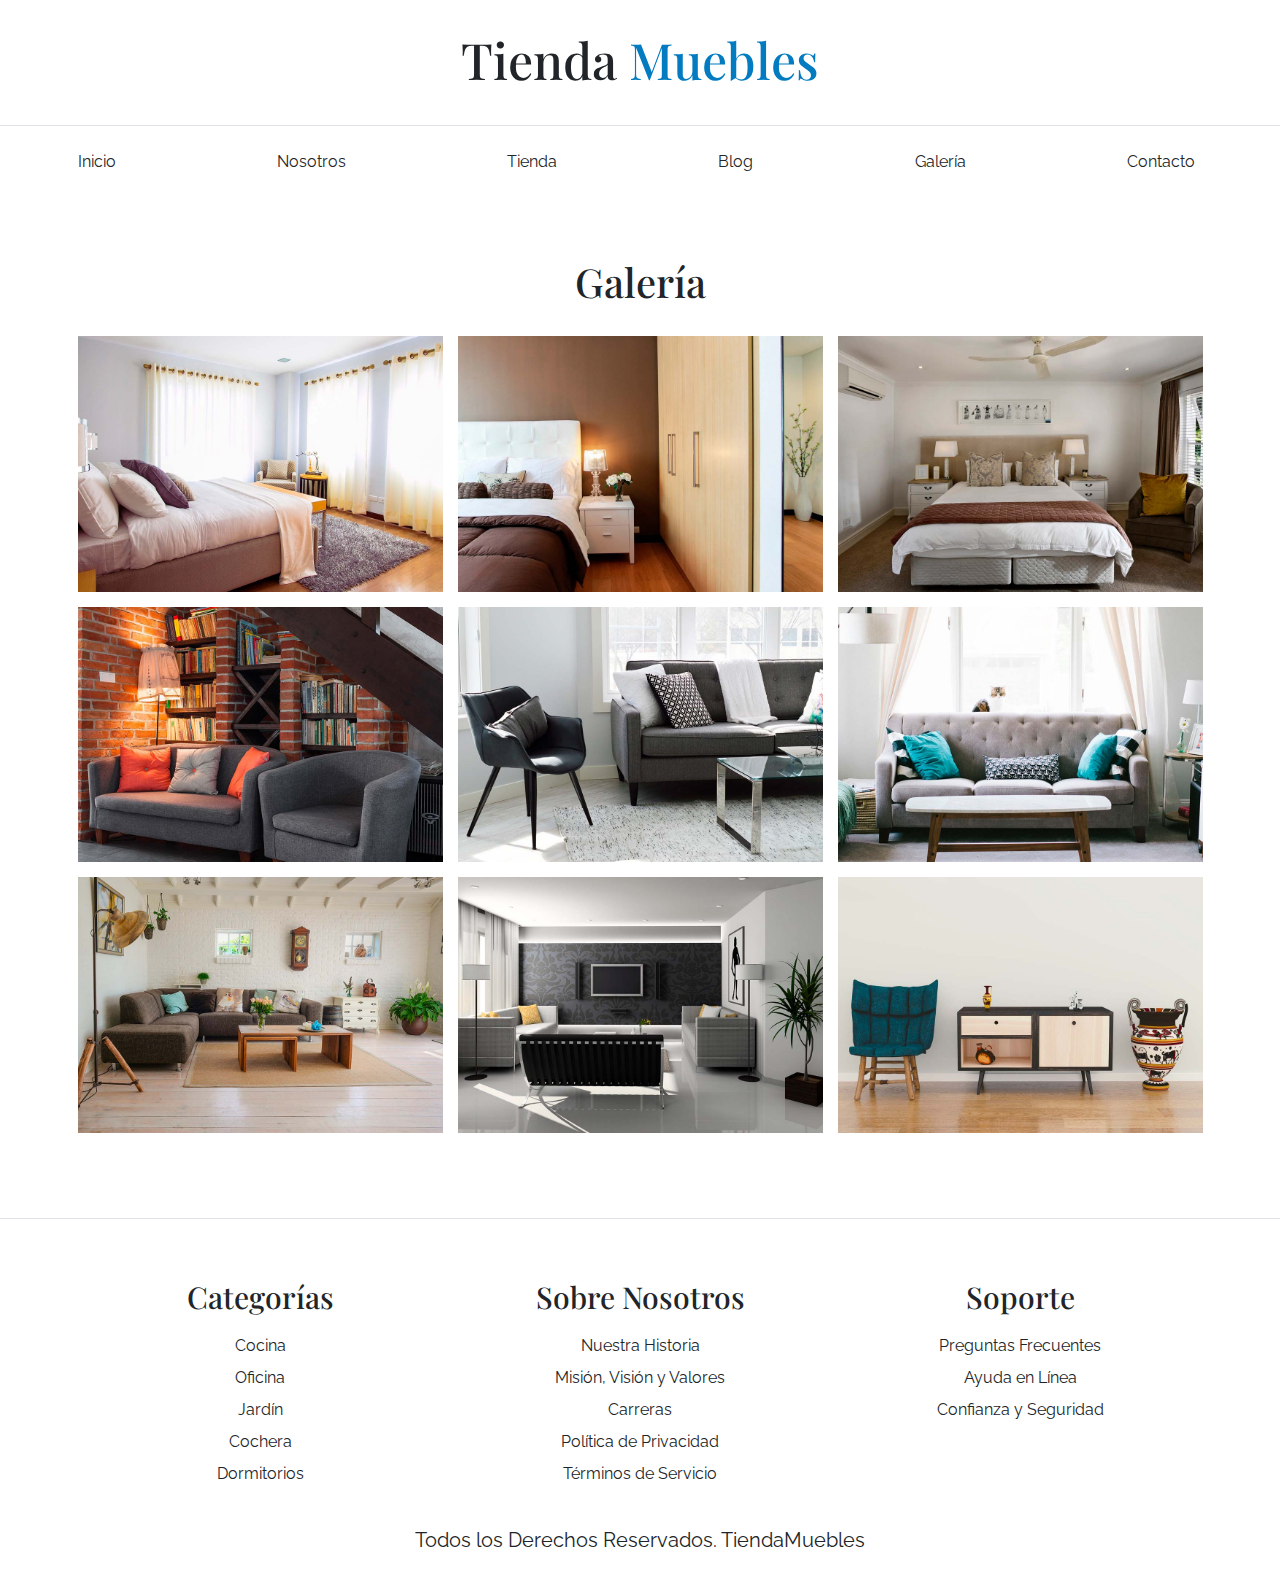
<file: galeria.html>
<!doctype html>
<html lang="en">
<head>
    <meta charset="UTF-8">
    <meta name="viewport"
          content="width=device-width, user-scalable=no, initial-scale=1.0, maximum-scale=1.0, minimum-scale=1.0">
    <meta http-equiv="X-UA-Compatible" content="ie=edge">
    <title>Ecommerce - Galería</title>
    <link rel="preconnect" href="https://fonts.googleapis.com">
    <link rel="preconnect" href="https://fonts.gstatic.com" crossorigin>
    <link href="https://fonts.googleapis.com/css2?family=Open+Sans&family=PT+Sans:wght@400;700&family=Playfair+Display:wght@700&family=Raleway:wght@400;700;900&display=swap"
          rel="stylesheet">
    <link rel="stylesheet" href="css/bootstrap.min.css">
    <link rel="stylesheet" href="css/app.css">
</head>
<body>
<header class="py-5">
    <h1 class="text-center">Tienda <span class="text-primary">Muebles</span></h1>
</header>

<div class="border-top py-4">
    <div class="navbar navbar-expand-lg container navbar-light">
        <a href="index.html" class="navbar-brand d-lg-none fs-2 fw-bold text-uppercase nombre-sitio">Tienda Muebles</a>

        <button class="navbar-toggler" data-bs-toggle="collapse" data-bs-target="#navegacion">
            <span class="navbar-toggler-icon"></span>
        </button>

        <div id="navegacion" class="collapse navbar-collapse">
            <nav class="navbar-nav container d-flex flex-md-row justify-content-md-between text-center">
                <a class="text-dark text-decoration-none" href="index.html">Inicio</a>
                <a class="text-dark text-decoration-none" href="nosotros.html">Nosotros</a>
                <a class="text-dark text-decoration-none" href="tienda.html">Tienda</a>
                <a class="text-dark text-decoration-none" href="blog.html">Blog</a>
                <a class="text-dark text-decoration-none" href="galeria.html">Galería</a>
                <a class="text-dark text-decoration-none" href="contacto.html">Contacto</a>
            </nav>
        </div>
    </div>
</div>

<main class="container-xl py-5">
    <h2 class="text-center my-5">Galería</h2>

    <ul class="row list-unstyled galeria">
        <li class="col-md-6 col-lg-4">
            <a data-bs-toggle="modal" data-bs-target="#modal-imagen" data-bs-imagen="galeria_01">
                <img src="img/galeria_01.jpg" alt="imagen galeria" class="img-fluid">
            </a>
        </li>
        <li class="col-md-6 col-lg-4">
            <a data-bs-toggle="modal" data-bs-target="#modal-imagen" data-bs-imagen="galeria_02">
                <img src="img/galeria_02.jpg" alt="imagen galeria" class="img-fluid">
            </a>
        </li>
        <li class="col-md-6 col-lg-4">
            <a data-bs-toggle="modal" data-bs-target="#modal-imagen" data-bs-imagen="galeria_03">
                <img src="img/galeria_03.jpg" alt="imagen galeria" class="img-fluid">
            </a>
        </li>
        <li class="col-md-6 col-lg-4">
            <a data-bs-toggle="modal" data-bs-target="#modal-imagen" data-bs-imagen="galeria_04">
                <img src="img/galeria_04.jpg" alt="imagen galeria" class="img-fluid">
            </a>
        </li>
        <li class="col-md-6 col-lg-4">
            <a data-bs-toggle="modal" data-bs-target="#modal-imagen" data-bs-imagen="galeria_05">
                <img src="img/galeria_05.jpg" alt="imagen galeria" class="img-fluid">
            </a>
        </li>
        <li class="col-md-6 col-lg-4">
            <a data-bs-toggle="modal" data-bs-target="#modal-imagen" data-bs-imagen="galeria_06">
                <img src="img/galeria_06.jpg" alt="imagen galeria" class="img-fluid">
            </a>
        </li>
        <li class="col-md-6 col-lg-4">
            <a data-bs-toggle="modal" data-bs-target="#modal-imagen" data-bs-imagen="galeria_07">
                <img src="img/galeria_07.jpg" alt="imagen galeria" class="img-fluid">
            </a>
        </li>
        <li class="col-md-6 col-lg-4">
            <a data-bs-toggle="modal" data-bs-target="#modal-imagen" data-bs-imagen="galeria_08">
                <img src="img/galeria_08.jpg" alt="imagen galeria" class="img-fluid">
            </a>
        </li>
        <li class="col-md-6 col-lg-4">
            <a data-bs-toggle="modal" data-bs-target="#modal-imagen" data-bs-imagen="galeria_09">
                <img src="img/galeria_09.jpg" alt="imagen galeria" class="img-fluid">
            </a>
        </li>
    </ul>
</main>

<div class="modal fade" id="modal-imagen">
    <div class="modal-dialog modal-lg modal-dialog-centered">
        <div class="modal-content">
            <div class="modal-body"></div>
        </div>
    </div>
</div>

<footer class="mt-5 pt-5 border-top">
    <div class="container-xl mt-5">
        <div class="row">
            <div class="col-md-4 mb-4 mb-md-0 text-center">
                <h3 class="mb-4">Categorías</h3>

                <nav class="d-flex flex-column">
                    <a href="#" class="text-dark text-decoration-none">Cocina</a>
                    <a href="#" class="text-dark text-decoration-none">Oficina</a>
                    <a href="#" class="text-dark text-decoration-none">Jardín</a>
                    <a href="#" class="text-dark text-decoration-none">Cochera</a>
                    <a href="#" class="text-dark text-decoration-none">Dormitorios</a>
                </nav>
            </div>

            <div class="col-md-4 mb-4 mb-md-0 text-center">
                <h3 class="mb-4">Sobre Nosotros</h3>

                <nav class="d-flex flex-column">
                    <a href="#" class="text-dark text-decoration-none">Nuestra Historia</a>
                    <a href="#" class="text-dark text-decoration-none">Misión, Visión y Valores</a>
                    <a href="#" class="text-dark text-decoration-none">Carreras</a>
                    <a href="#" class="text-dark text-decoration-none">Política de Privacidad</a>
                    <a href="#" class="text-dark text-decoration-none">Términos de Servicio</a>
                </nav>
            </div>

            <div class="col-md-4 mb-4 mb-md-0 text-center">
                <h3 class="mb-4">Soporte</h3>

                <nav class="d-flex flex-column">
                    <a href="#" class="text-dark text-decoration-none">Preguntas Frecuentes</a>
                    <a href="#" class="text-dark text-decoration-none">Ayuda en Línea</a>
                    <a href="#" class="text-dark text-decoration-none">Confianza y Seguridad</a>
                </nav>
            </div>
        </div>

        <p class="mt-5 text-center fs-2">Todos los Derechos Reservados. TiendaMuebles</p>
    </div>
</footer>

<script src="js/bootstrap.bundle.min.js"></script>
<script src="js/app.js"></script>
</body>
</html>
</file>
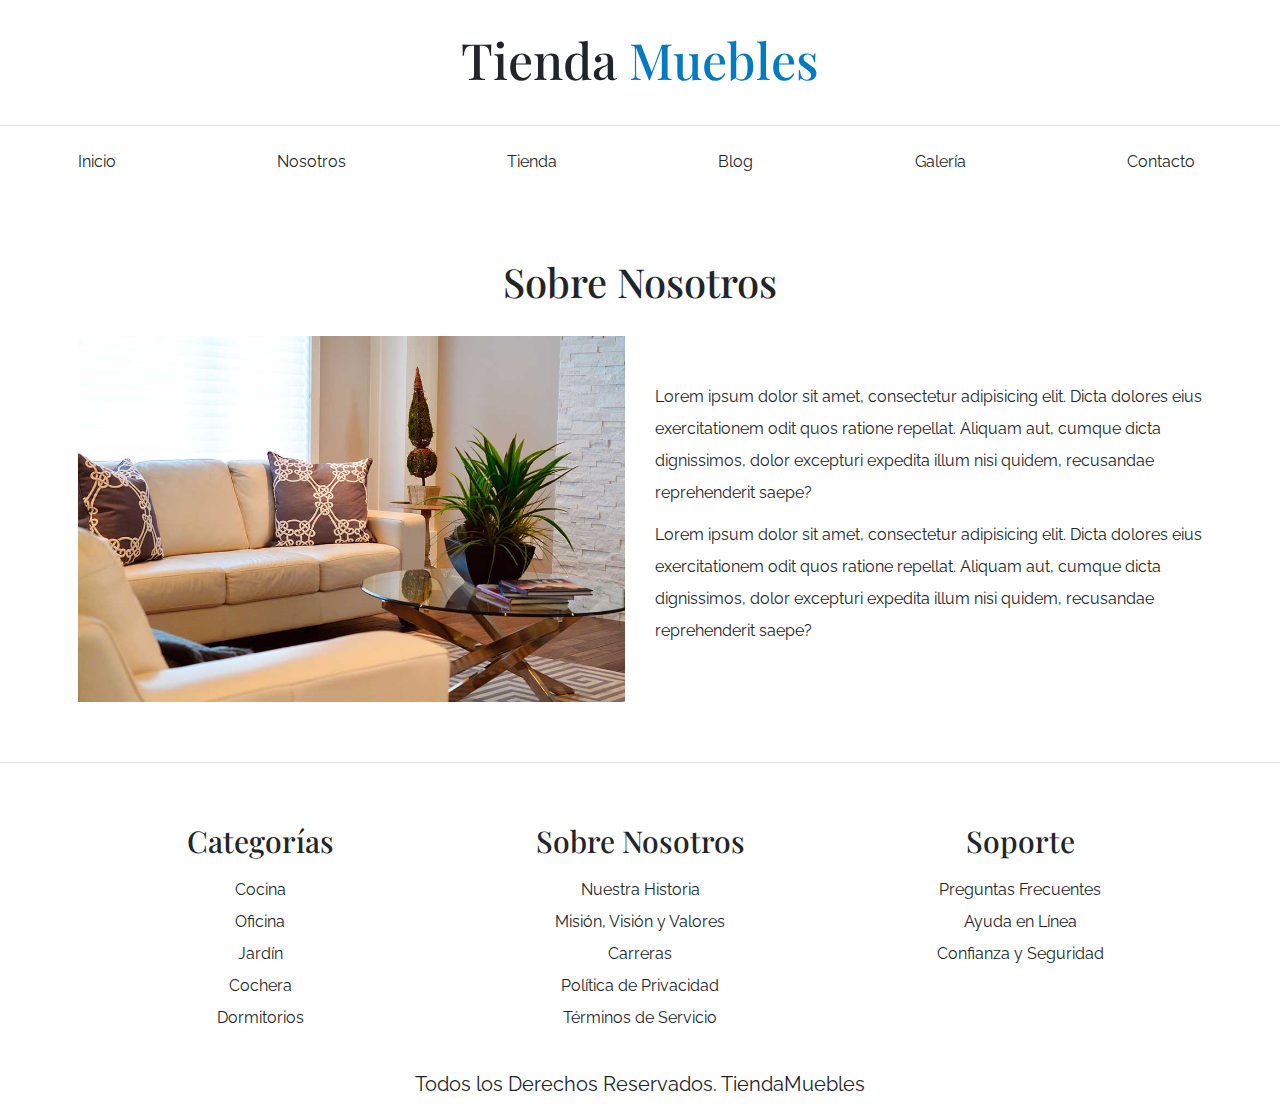
<file: nosotros.html>
<!doctype html>
<html lang="en">
<head>
    <meta charset="UTF-8">
    <meta name="viewport"
          content="width=device-width, user-scalable=no, initial-scale=1.0, maximum-scale=1.0, minimum-scale=1.0">
    <meta http-equiv="X-UA-Compatible" content="ie=edge">
    <title>Ecommerce - Nosotros</title>
    <link rel="preconnect" href="https://fonts.googleapis.com">
    <link rel="preconnect" href="https://fonts.gstatic.com" crossorigin>
    <link href="https://fonts.googleapis.com/css2?family=Open+Sans&family=PT+Sans:wght@400;700&family=Playfair+Display:wght@700&family=Raleway:wght@400;700;900&display=swap"
          rel="stylesheet">
    <link rel="stylesheet" href="css/bootstrap.min.css">
    <link rel="stylesheet" href="css/app.css">
</head>
<body>
<header class="py-5">
    <h1 class="text-center">Tienda <span class="text-primary">Muebles</span></h1>
</header>

<div class="border-top py-4">
    <div class="navbar navbar-expand-lg container navbar-light">
        <a href="index.html" class="navbar-brand d-lg-none fs-2 fw-bold text-uppercase nombre-sitio">Tienda Muebles</a>

        <button class="navbar-toggler" data-bs-toggle="collapse" data-bs-target="#navegacion">
            <span class="navbar-toggler-icon"></span>
        </button>

        <div id="navegacion" class="collapse navbar-collapse">
            <nav class="navbar-nav container d-flex flex-md-row justify-content-md-between text-center">
                <a class="text-dark text-decoration-none" href="index.html">Inicio</a>
                <a class="text-dark text-decoration-none" href="nosotros.html">Nosotros</a>
                <a class="text-dark text-decoration-none" href="tienda.html">Tienda</a>
                <a class="text-dark text-decoration-none" href="blog.html">Blog</a>
                <a class="text-dark text-decoration-none" href="galeria.html">Galería</a>
                <a class="text-dark text-decoration-none" href="contacto.html">Contacto</a>
            </nav>
        </div>
    </div>
</div>

<main class="container-xl py-5">
    <h2 class="text-center my-5">Sobre Nosotros</h2>

    <div class="row align-items-center g-5">
        <div class="col-md-6">
            <img src="img/nosotros.jpg" alt="imagen nosotros" class="img-fluid">
        </div>

        <div class="col-md-6">
            <p>Lorem ipsum dolor sit amet, consectetur adipisicing elit. Dicta dolores eius exercitationem odit quos
                ratione repellat. Aliquam aut, cumque dicta dignissimos, dolor excepturi expedita illum nisi quidem,
                recusandae reprehenderit saepe?</p>
            <p>Lorem ipsum dolor sit amet, consectetur adipisicing elit. Dicta dolores eius exercitationem odit quos
                ratione repellat. Aliquam aut, cumque dicta dignissimos, dolor excepturi expedita illum nisi quidem,
                recusandae reprehenderit saepe?</p>
        </div>
    </div>
</main>

<footer class="mt-5 pt-5 border-top">
    <div class="container-xl mt-5">
        <div class="row">
            <div class="col-md-4 mb-4 mb-md-0 text-center">
                <h3 class="mb-4">Categorías</h3>

                <nav class="d-flex flex-column">
                    <a href="#" class="text-dark text-decoration-none">Cocina</a>
                    <a href="#" class="text-dark text-decoration-none">Oficina</a>
                    <a href="#" class="text-dark text-decoration-none">Jardín</a>
                    <a href="#" class="text-dark text-decoration-none">Cochera</a>
                    <a href="#" class="text-dark text-decoration-none">Dormitorios</a>
                </nav>
            </div>

            <div class="col-md-4 mb-4 mb-md-0 text-center">
                <h3 class="mb-4">Sobre Nosotros</h3>

                <nav class="d-flex flex-column">
                    <a href="#" class="text-dark text-decoration-none">Nuestra Historia</a>
                    <a href="#" class="text-dark text-decoration-none">Misión, Visión y Valores</a>
                    <a href="#" class="text-dark text-decoration-none">Carreras</a>
                    <a href="#" class="text-dark text-decoration-none">Política de Privacidad</a>
                    <a href="#" class="text-dark text-decoration-none">Términos de Servicio</a>
                </nav>
            </div>

            <div class="col-md-4 mb-4 mb-md-0 text-center">
                <h3 class="mb-4">Soporte</h3>

                <nav class="d-flex flex-column">
                    <a href="#" class="text-dark text-decoration-none">Preguntas Frecuentes</a>
                    <a href="#" class="text-dark text-decoration-none">Ayuda en Línea</a>
                    <a href="#" class="text-dark text-decoration-none">Confianza y Seguridad</a>
                </nav>
            </div>
        </div>

        <p class="mt-5 text-center fs-2">Todos los Derechos Reservados. TiendaMuebles</p>
    </div>
</footer>

<script src="js/bootstrap.bundle.min.js"></script>
</body>
</html>
</file>
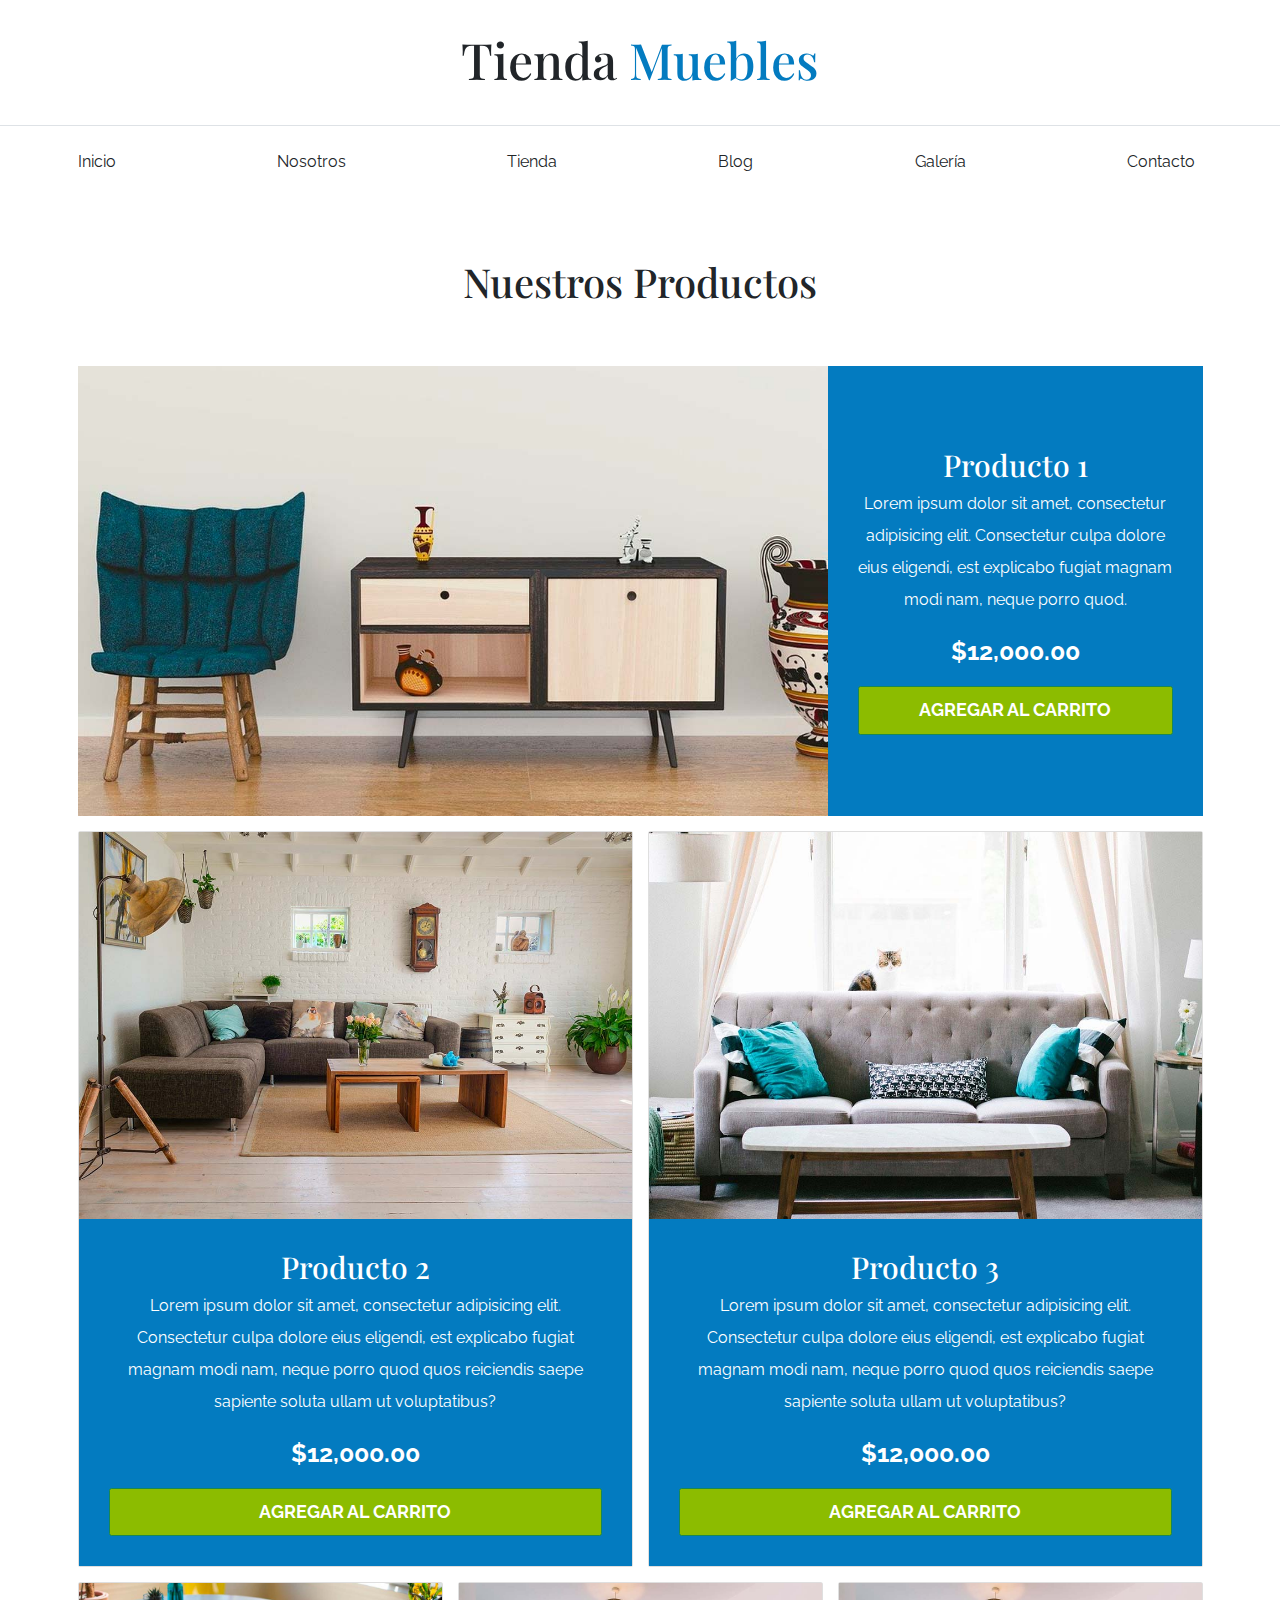
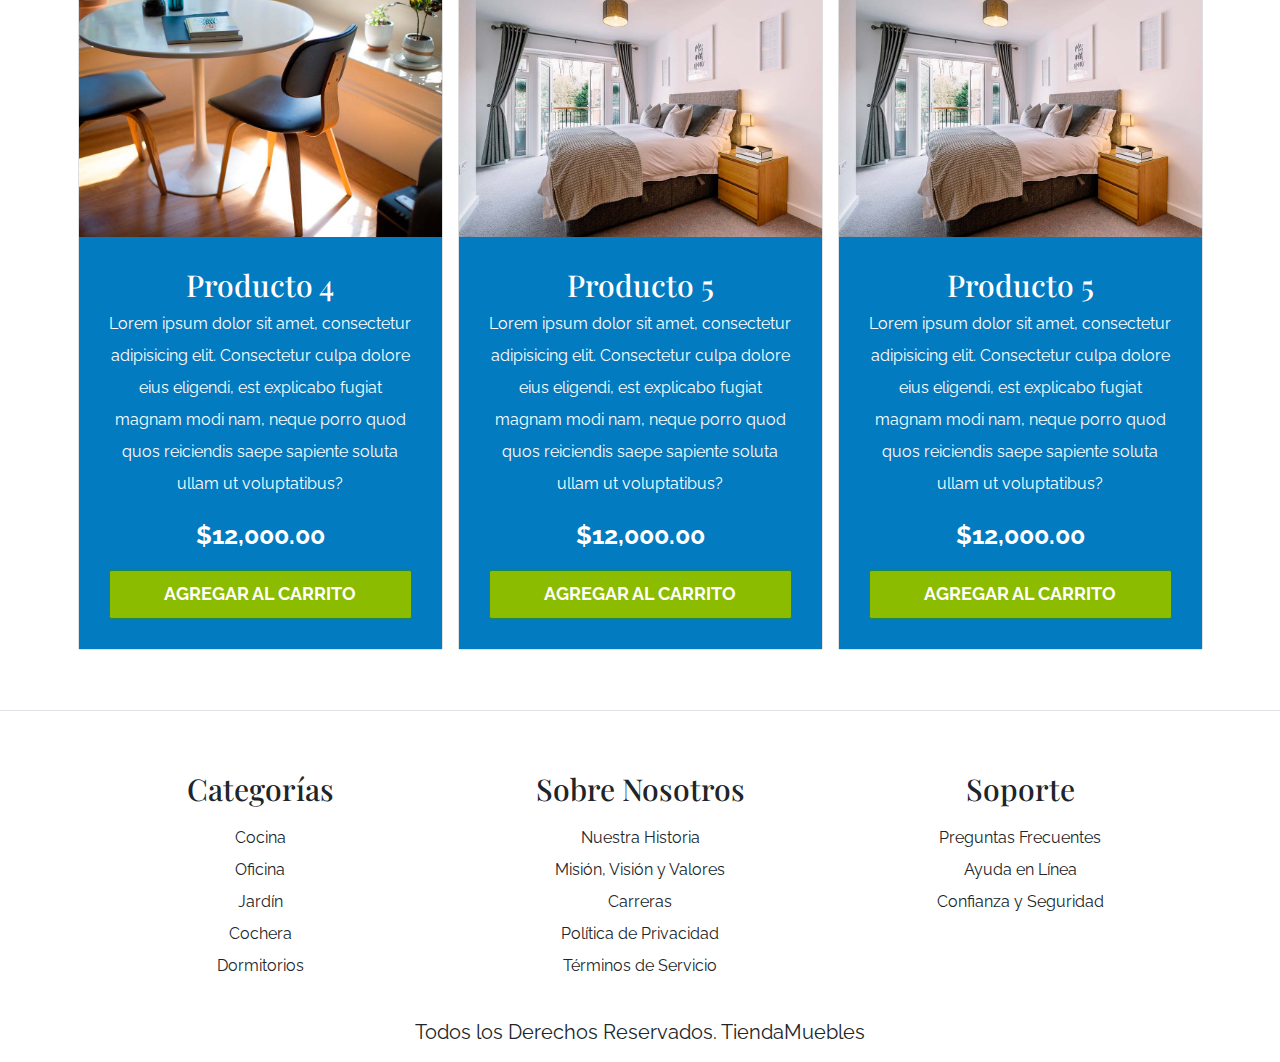
<file: tienda.html>
<!doctype html>
<html lang="en">
<head>
    <meta charset="UTF-8">
    <meta name="viewport"
          content="width=device-width, user-scalable=no, initial-scale=1.0, maximum-scale=1.0, minimum-scale=1.0">
    <meta http-equiv="X-UA-Compatible" content="ie=edge">
    <title>Ecommerce - Tienda</title>
    <link rel="preconnect" href="https://fonts.googleapis.com">
    <link rel="preconnect" href="https://fonts.gstatic.com" crossorigin>
    <link href="https://fonts.googleapis.com/css2?family=Open+Sans&family=PT+Sans:wght@400;700&family=Playfair+Display:wght@700&family=Raleway:wght@400;700;900&display=swap"
          rel="stylesheet">
    <link rel="stylesheet" href="css/bootstrap.min.css">
    <link rel="stylesheet" href="css/app.css">
</head>
<body>
<header class="py-5">
    <h1 class="text-center">Tienda <span class="text-primary">Muebles</span></h1>
</header>

<div class="border-top py-4">
    <div class="navbar navbar-expand-lg container navbar-light">
        <a href="index.html" class="navbar-brand d-lg-none fs-2 fw-bold text-uppercase nombre-sitio">Tienda Muebles</a>

        <button class="navbar-toggler" data-bs-toggle="collapse" data-bs-target="#navegacion">
            <span class="navbar-toggler-icon"></span>
        </button>

        <div id="navegacion" class="collapse navbar-collapse">
            <nav class="navbar-nav container d-flex flex-md-row justify-content-md-between text-center">
                <a class="text-dark text-decoration-none" href="index.html">Inicio</a>
                <a class="text-dark text-decoration-none" href="nosotros.html">Nosotros</a>
                <a class="text-dark text-decoration-none" href="tienda.html">Tienda</a>
                <a class="text-dark text-decoration-none" href="blog.html">Blog</a>
                <a class="text-dark text-decoration-none" href="galeria.html">Galería</a>
                <a class="text-dark text-decoration-none" href="contacto.html">Contacto</a>
            </nav>
        </div>
    </div>
</div>

<main class="container-xl py-5">
    <h2 class="text-center my-5">Nuestros Productos</h2>

    <div class="row g-0 pt-5 mb-4">
        <div class="col-md-8 producto">
            <img src="img/producto1.jpg" alt="producto 1" class="img-fluid">
        </div>

        <div class="col-md-4 bg-primary text-center p-5 text-white d-flex flex-column justify-content-center">
            <h3>Producto 1</h3>
            <p>Lorem ipsum dolor sit amet, consectetur adipisicing elit. Consectetur culpa dolore eius eligendi, est
                explicabo fugiat magnam modi nam, neque porro quod.</p>
            <p class="fs-1 fw-bold">$12,000.00</p>
            <a href="#" class="btn btn-success fs-3 fw-bold text-uppercase py-3">Agregar al Carrito</a>
        </div>
    </div>

    <div class="row mb-4">
        <div class="col-md-6 mb-4 mb-md-0">
            <div class="card">
                <img src="img/producto2.jpg" alt="producto 2">

                <div class="card-body text-center bg-primary text-white p-5">
                    <h3>Producto 2</h3>
                    <p>Lorem ipsum dolor sit amet, consectetur adipisicing elit. Consectetur culpa dolore eius eligendi,
                        est
                        explicabo fugiat magnam modi nam, neque porro quod quos reiciendis saepe sapiente soluta ullam
                        ut
                        voluptatibus?</p>
                    <p class="fs-1 fw-bold">$12,000.00</p>
                    <a href="#" class="btn btn-success fs-3 fw-bold text-uppercase py-3 d-block">Agregar al Carrito</a>
                </div>
            </div>
        </div>

        <div class="col-md-6">
            <div class="card">
                <img src="img/producto3.jpg" alt="producto 2">

                <div class="card-body text-center bg-primary text-white p-5">
                    <h3>Producto 3</h3>
                    <p>Lorem ipsum dolor sit amet, consectetur adipisicing elit. Consectetur culpa dolore eius eligendi,
                        est
                        explicabo fugiat magnam modi nam, neque porro quod quos reiciendis saepe sapiente soluta ullam
                        ut
                        voluptatibus?</p>
                    <p class="fs-1 fw-bold">$12,000.00</p>
                    <a href="#" class="btn btn-success fs-3 fw-bold text-uppercase py-3 d-block">Agregar al Carrito</a>
                </div>
            </div>
        </div>
    </div>

    <div class="row">
        <div class="col-md-4 mb-4 mb-md-0">
            <div class="card">
                <img src="img/producto4.jpg" alt="producto 3">

                <div class="card-body text-center bg-primary text-white p-5">
                    <h3>Producto 4</h3>
                    <p>Lorem ipsum dolor sit amet, consectetur adipisicing elit. Consectetur culpa dolore eius eligendi,
                        est
                        explicabo fugiat magnam modi nam, neque porro quod quos reiciendis saepe sapiente soluta ullam
                        ut
                        voluptatibus?</p>
                    <p class="fs-1 fw-bold">$12,000.00</p>
                    <a href="#" class="btn btn-success fs-3 fw-bold text-uppercase py-3 d-block">Agregar al Carrito</a>
                </div>
            </div>
        </div>

        <div class="col-md-4 mb-4 mb-md-0">
            <div class="card">
                <img src="img/producto5.jpg" alt="producto 4">

                <div class="card-body text-center bg-primary text-white p-5">
                    <h3>Producto 5</h3>
                    <p>Lorem ipsum dolor sit amet, consectetur adipisicing elit. Consectetur culpa dolore eius eligendi,
                        est
                        explicabo fugiat magnam modi nam, neque porro quod quos reiciendis saepe sapiente soluta ullam
                        ut
                        voluptatibus?</p>
                    <p class="fs-1 fw-bold">$12,000.00</p>
                    <a href="#" class="btn btn-success fs-3 fw-bold text-uppercase py-3 d-block">Agregar al Carrito</a>
                </div>
            </div>
        </div>

        <div class="col-md-4">
            <div class="card">
                <img src="img/producto5.jpg" alt="producto 5">

                <div class="card-body text-center bg-primary text-white p-5">
                    <h3>Producto 5</h3>
                    <p>Lorem ipsum dolor sit amet, consectetur adipisicing elit. Consectetur culpa dolore eius eligendi,
                        est
                        explicabo fugiat magnam modi nam, neque porro quod quos reiciendis saepe sapiente soluta ullam
                        ut
                        voluptatibus?</p>
                    <p class="fs-1 fw-bold">$12,000.00</p>
                    <a href="#" class="btn btn-success fs-3 fw-bold text-uppercase py-3 d-block">Agregar al Carrito</a>
                </div>
            </div>
        </div>
    </div>
</main>

<footer class="mt-5 pt-5 border-top">
    <div class="container-xl mt-5">
        <div class="row">
            <div class="col-md-4 mb-4 mb-md-0 text-center">
                <h3 class="mb-4">Categorías</h3>

                <nav class="d-flex flex-column">
                    <a href="#" class="text-dark text-decoration-none">Cocina</a>
                    <a href="#" class="text-dark text-decoration-none">Oficina</a>
                    <a href="#" class="text-dark text-decoration-none">Jardín</a>
                    <a href="#" class="text-dark text-decoration-none">Cochera</a>
                    <a href="#" class="text-dark text-decoration-none">Dormitorios</a>
                </nav>
            </div>

            <div class="col-md-4 mb-4 mb-md-0 text-center">
                <h3 class="mb-4">Sobre Nosotros</h3>

                <nav class="d-flex flex-column">
                    <a href="#" class="text-dark text-decoration-none">Nuestra Historia</a>
                    <a href="#" class="text-dark text-decoration-none">Misión, Visión y Valores</a>
                    <a href="#" class="text-dark text-decoration-none">Carreras</a>
                    <a href="#" class="text-dark text-decoration-none">Política de Privacidad</a>
                    <a href="#" class="text-dark text-decoration-none">Términos de Servicio</a>
                </nav>
            </div>

            <div class="col-md-4 mb-4 mb-md-0 text-center">
                <h3 class="mb-4">Soporte</h3>

                <nav class="d-flex flex-column">
                    <a href="#" class="text-dark text-decoration-none">Preguntas Frecuentes</a>
                    <a href="#" class="text-dark text-decoration-none">Ayuda en Línea</a>
                    <a href="#" class="text-dark text-decoration-none">Confianza y Seguridad</a>
                </nav>
            </div>
        </div>

        <p class="mt-5 text-center fs-2">Todos los Derechos Reservados. TiendaMuebles</p>
    </div>
</footer>

<script src="js/bootstrap.bundle.min.js"></script>
</body>
</html>
</file>
<file: css/app.css>
:root {
    --bs-blue: #037bc0;
    --bs-green: #8cbc00;
}

html {
    font-size: 62.5%;
}

body {
    font-family: 'Raleway', sans-serif;
    font-size: 1.6rem;
    line-height: 2;
}

h1,
h2,
h3 {
    font-family: 'Playfair Display', serif;
}

h1 {
    font-size: 3.8rem;
}

@media (min-width: 768px) {
    h1 {
        font-size: 5rem;
    }
}

h2 {
    font-size: 3.2rem;
}

@media (min-width: 768px) {
    h2 {
        font-size: 4rem;
    }
}

h3 {
    font-size: 2.4rem;
}

@media (min-width: 768px) {
    h3 {
        font-size: 3rem;
    }
}

.text-primary,
.nombre-sitio {
    color: var(--bs-blue) !important;
}

.bg-primary,
.btn-primary {
    background-color: var(--bs-blue) !important;
}

.btn-success {
    background-color: var(--bs-green) !important;
}

.hero {
    background-image: url('../img/principal.jpg');
    height: 25rem;
    background-size: cover;
    background-position: center center;
    background-repeat: no-repeat;
}

@media (min-width: 768px) {
    .hero {
        height: 55rem;
    }
}

@media (min-width: 768px) {
    .producto img {
        height: 45rem;
        width: 100%;
        object-fit: cover;
    }
}

.categoria img {
    transition-property: transform;
    transition-duration: 300ms;
}

.categoria img:hover {
    transform: scale(1.2);
}

.galeria li:not(:last-of-type) {
    margin-bottom: 1.5rem;
}

.form-control {
    padding: 1rem;
    font-size: 1.6rem;
}
</file>
